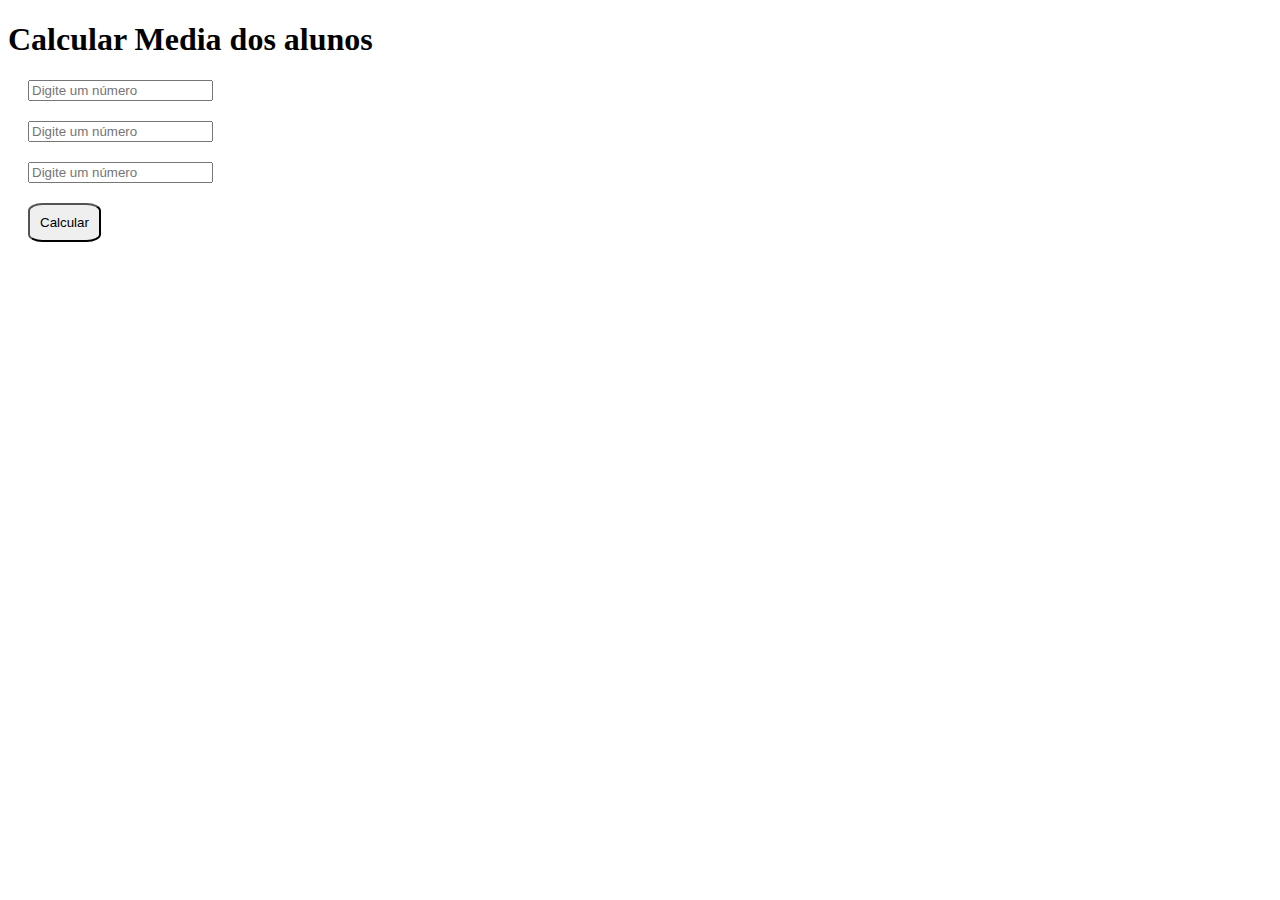
<file: CalcularMeD/index.html>
<!DOCTYPE html>
<html lang="en">
<head>
    <meta charset="UTF-8">
    <meta http-equiv="X-UA-Compatible" content="IE=edge">
    <meta name="viewport" content="width=device-width, initial-scale=1.0">
    <link rel="stylesheet" href="style.css">
    <title>CalcularMediaAlunos</title>
    <h1>Calcular Media dos alunos</h1>
</head>
<body>
    <div class="container">
    <input type="text" id="Aluno1" placeholder="Digite um número">
    <input type="text" id="Aluno2" placeholder="Digite um número">
    <input type="text" id="Aluno3" placeholder="Digite um número">
    
    <div id="res"></div>
    <button id="calcular" onclick="calcular()">Calcular</button>
    </div>
   


    <script>

        
         function calcular(){

        var Aluno1 = parseInt(document.getElementById("Aluno1").value)
        var Aluno2 = parseInt(document.getElementById("Aluno2").value)
        var Aluno3 = parseInt(document.getElementById("Aluno3").value)
        
        
        var media = (Aluno1 + Aluno2 + Aluno3) / 3

        if ( media > 0){

           document.getElementById("res").innerHTML =  "Resultado da médias calculados:     "  +   media 
            
        } 

     

         }
    
    </script>
    
</body>
</html>
</file>
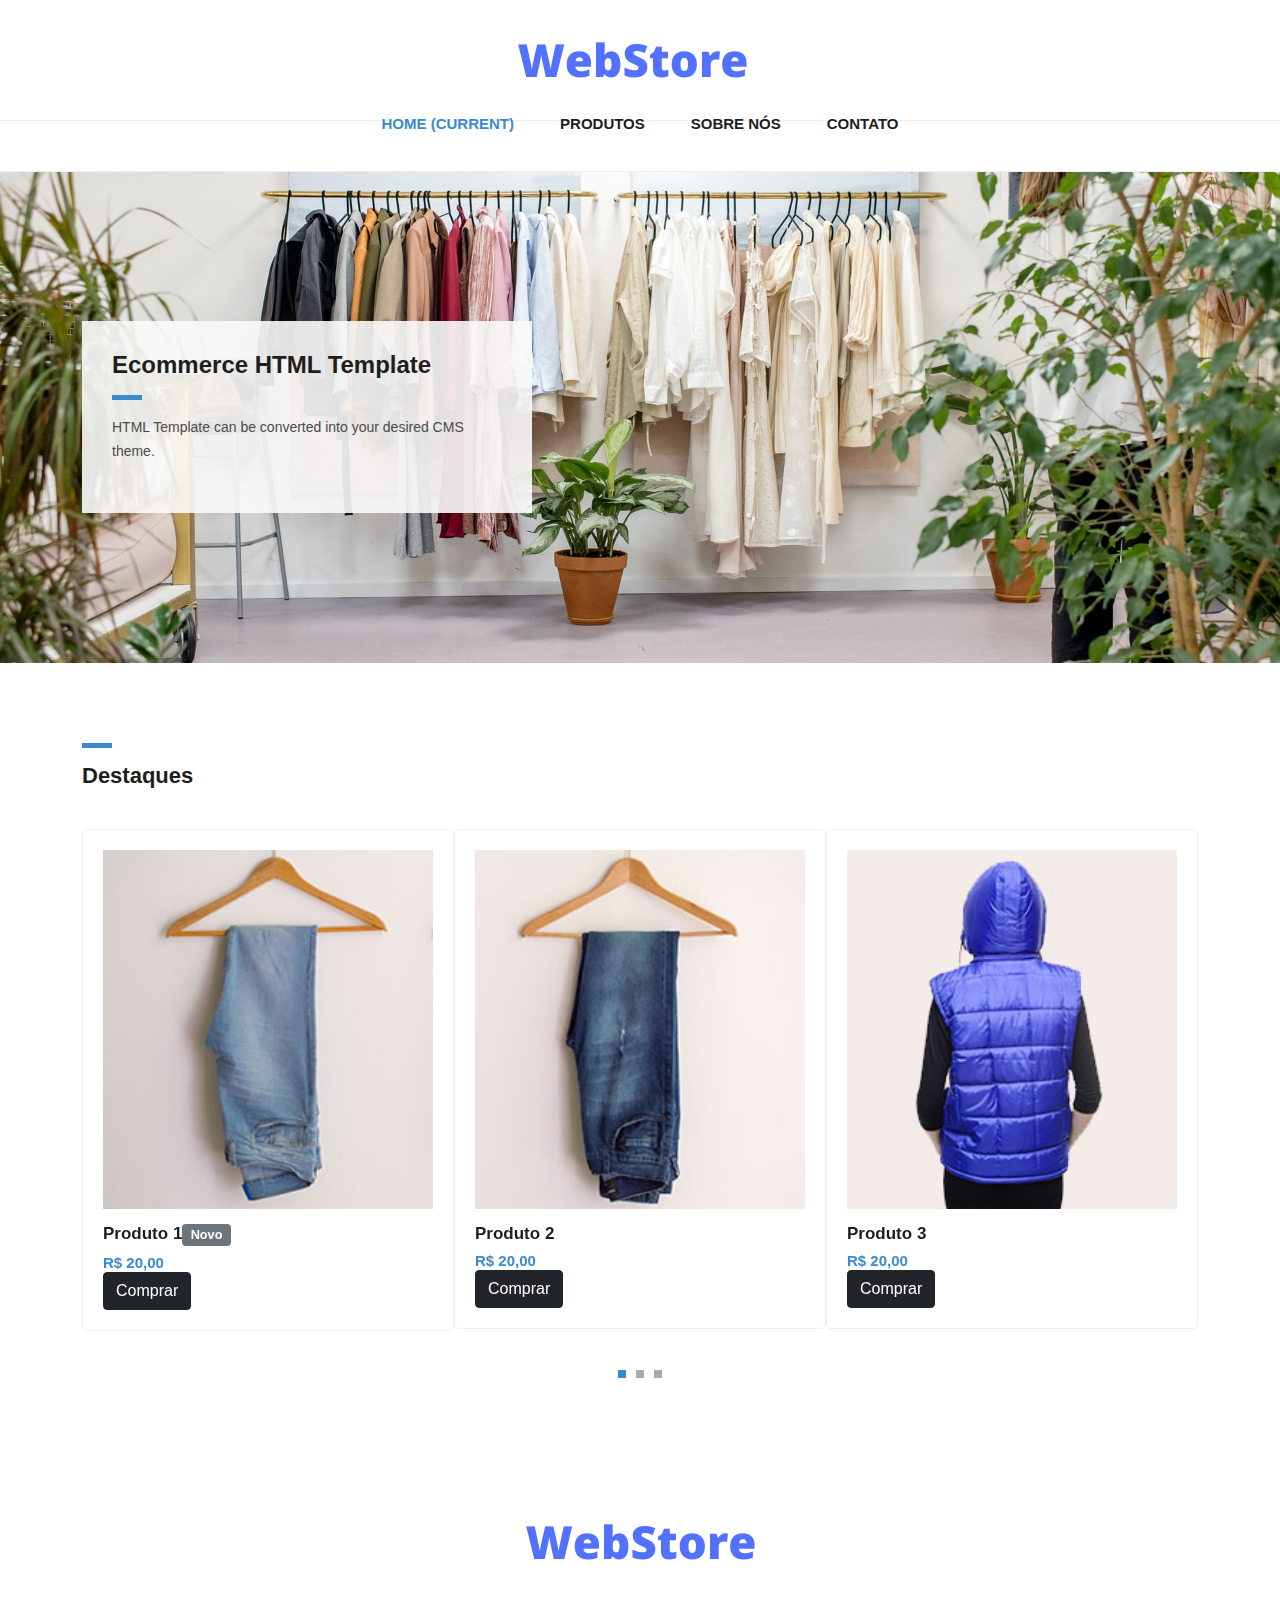
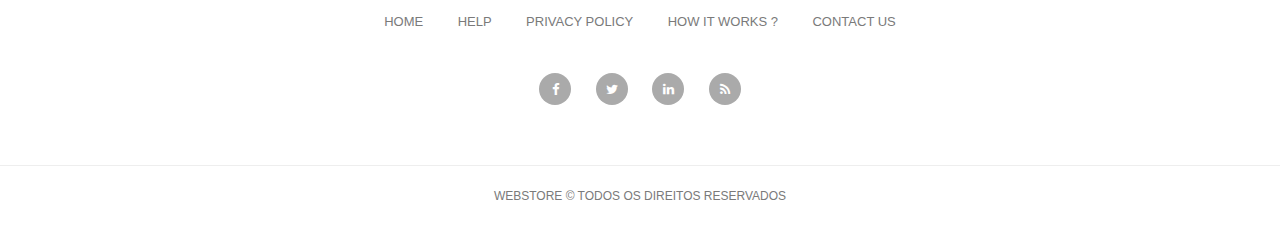
<file: Modulo 18/index.html>
<!DOCTYPE html>
<html lang="en">
<head>
    <meta charset="UTF-8">
    <meta http-equiv="X-UA-Compatible" content="IE=edge">
    <meta name="viewport" content="width=device-width, initial-scale=1.0">
    <link rel="stylesheet" href="./vendor/bootstrap/css/bootstrap.min.css">
    <link rel="stylesheet" href="./vendor/owl/css/owl.css">
    <link rel="stylesheet" href="./vendor/fontawesome/fontawesome.css">
    <link rel="stylesheet" href="./css/style.css">
    <title>jQuery</title>
</head>
<body>
    
    <nav class="navbar navbar-expand-lg navbar-dark bg-dark static-top">
        <div class="container">
            <a class="navbar-brand" href="#"><img src="assets/images/header-logo.png" alt=""></a>
            <button class="navbar-toggler" type="button" data-toggle="collapse" data-target="#navbarResponsive" aria-controls="navbarResponsive" aria-expanded="false" aria-label="Toggle navigation">
                <span class="navbar-toggler-icon"></span>
            </button>
            <div class="collapse navbar-collapse" id="navbarResponsive">
                <ul class="navbar-nav ml-auto">
                    <li class="nav-item active">
                        <a class="nav-link" href="index.html">Home
                            <span class="sr-only">(current)</span>
                        </a>
                    </li>
                    <li class="nav-item">
                        <a class="nav-link" href="products.html">Produtos</a>
                    </li>
                    <li class="nav-item">
                        <a class="nav-link" href="about.html">Sobre nós</a>
                    </li>
                    <li class="nav-item">
                        <a class="nav-link" href="contact.html">Contato</a>
                    </li>
                </ul>
            </div>
        </div>
    </nav>
    
    <div class="banner">
        <div class="container">
            <div class="row">
                <div class="col-md-12">
                    <div class="caption">
                        <h2>Ecommerce HTML Template</h2>
                        <div class="line-dec"></div>
                        <p>HTML Template can be converted into your desired CMS theme. </p>
                    </div>
                </div>
            </div>
        </div>
    </div>
    
    <div id="featured" class="featured-items">
        <div class="container">
            <div class="row">
                <div class="col-md-12">
                    <div class="section-heading">
                        <div class="line-dec"></div>
                        <h1>Destaques</h1>
                    </div>
                </div>
                <div class="col-md-12">
                    <div class="owl-carousel owl-theme">
                        <div class="featured-item">
                            <img src="assets/images/item-01.jpg" alt="Item 1">
                            <h4>Produto 1</h4>
                            <h6>R$ 20,00</h6>
                            <a href="single-product.html">
                                Comprar
                            </a>
                        </div>
                        <div class="featured-item">
                            <img src="assets/images/item-02.jpg" alt="Item 2">
                            <h4>Produto 2</h4>
                            <h6>R$ 20,00</h6>
                            <a href="single-product.html">
                                Comprar
                            </a>
                        </div>
                        <div class="featured-item">
                            <img src="assets/images/item-03.jpg" alt="Item 3">
                            <h4>Produto 3</h4>
                            <h6>R$ 20,00</h6>
                            <a href="single-product.html">
                                Comprar
                            </a>
                        </div>
                        <div class="featured-item">
                            <img src="assets/images/item-04.jpg" alt="Item 4">
                            <h4>Produto 4</h4>
                            <h6>R$ 20,00</h6>
                            <a href="single-product.html">
                                Comprar
                            </a>
                        </div>
                        <div class="featured-item">
                            <img src="assets/images/item-05.jpg" alt="Item 5">
                            <h4>Produto 5</h4>
                            <h6>R$ 20,00</h6>
                            <a href="single-product.html">
                                Comprar
                            </a>
                        </div>
                        <div class="featured-item">
                            <img src="assets/images/item-06.jpg" alt="Item 6">
                            <h4>Produto 6</h4>
                            <h6>R$ 20,00</h6>
                            <a href="single-product.html">
                                Comprar
                            </a>
                        </div>
                        <div class="featured-item">
                            <img src="assets/images/item-04.jpg" alt="Item 7">
                            <h4>Produto 7</h4>
                            <h6>R$ 20,00</h6>
                            <a href="single-product.html">
                                Comprar
                            </a>
                        </div>
                        <div class="featured-item">
                            <img src="assets/images/item-05.jpg" alt="Item 8">
                            <h4>Produto 8</h4>
                            <h6>R$ 20,00</h6>
                            <a href="single-product.html">
                                Comprar
                            </a>
                        </div>
                        <div class="featured-item">
                            <img src="assets/images/item-06.jpg" alt="Item 9">
                            <h4>Produto 9</h4>
                            <h6>R$ 20,00</h6>
                            <a href="single-product.html">
                                Comprar
                            </a>
                        </div>
                    </div>
                </div>
            </div>
        </div>
    </div>
    
    <div class="footer">
        <div class="container">
            <div class="row">
                <div class="col-md-12">
                    <div class="logo">
                        <img src="assets/images/header-logo.png" alt="">
                    </div>
                </div>
                <div class="col-md-12">
                    <div class="footer-menu">
                        <ul>
                            <li><a href="#">Home</a></li>
                            <li><a href="#">Help</a></li>
                            <li><a href="#">Privacy Policy</a></li>
                            <li><a href="#">How It Works ?</a></li>
                            <li><a href="#">Contact Us</a></li>
                        </ul>
                    </div>
                </div>
                <div class="col-md-12">
                    <div class="social-icons">
                        <ul>
                            <li><a href="#"><i class="fa fa-facebook"></i></a></li>
                            <li><a href="#"><i class="fa fa-twitter"></i></a></li>
                            <li><a href="#"><i class="fa fa-linkedin"></i></a></li>
                            <li><a href="#"><i class="fa fa-rss"></i></a></li>
                        </ul>
                    </div>
                </div>
            </div>
        </div>
    </div>
    
    <div class="sub-footer">
        <div class="container">
            <div class="row">
                <div class="col-md-12">
                    <div class="copyright-text">
                        <p>WebStore &copy; Todos os direitos reservados
                        </div>
                    </div>
                </div>
            </div>
        </div>
        
        <script src="./vendor/jquery/jquery-3.6.0.min.js"></script>
        <script src="./vendor/bootstrap/js/bootstrap.min.js"></script>
        <script src="./vendor/owl/js/owl.js"></script>
        <script src="./js/custom.js"></script>
    </body>
    </html>
</file>
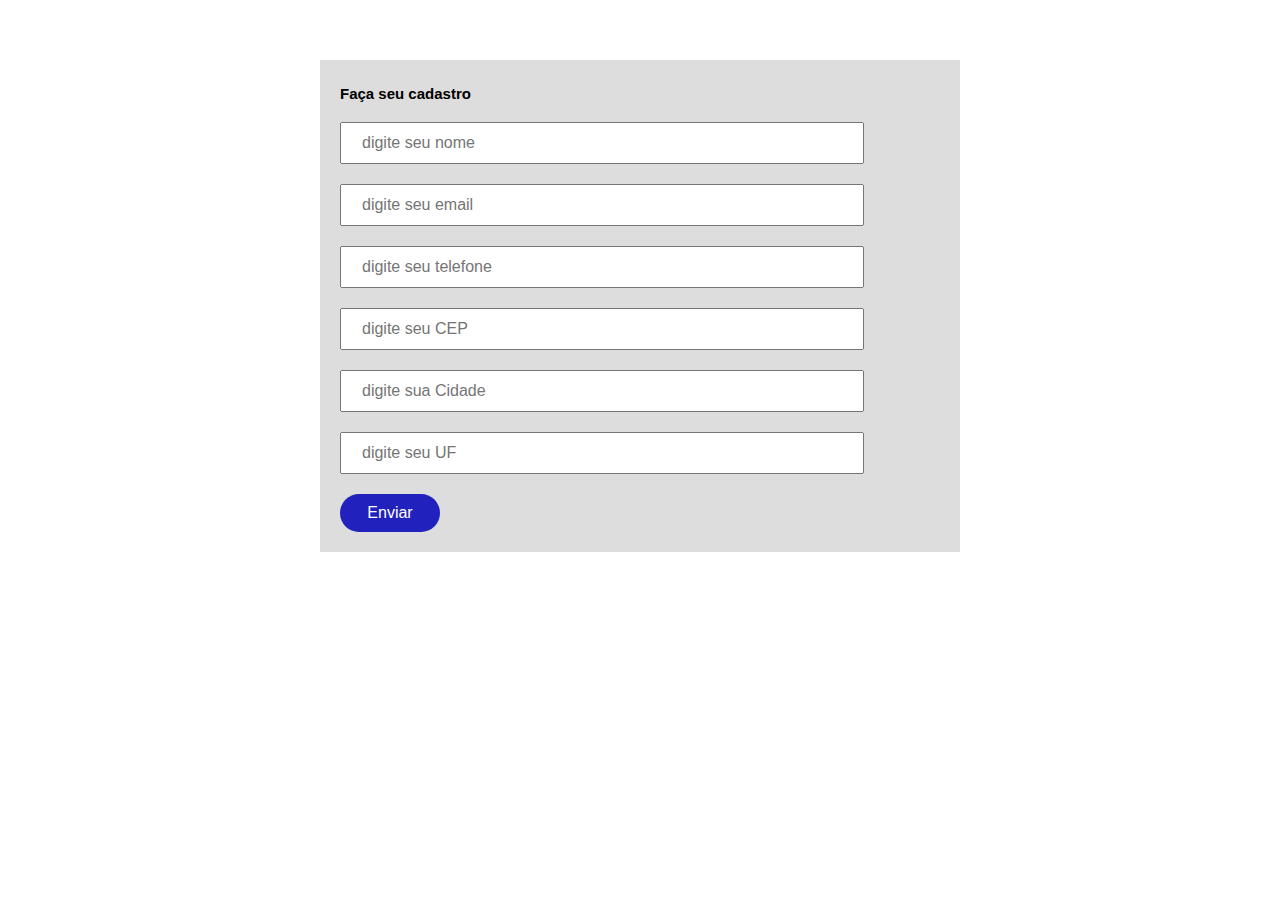
<file: FormularioEbacVl/ebac-js/index.html>
<!DOCTYPE html>
<html lang="en">
<head>
    <meta charset="UTF-8">
    <meta http-equiv="X-UA-Compatible" content="IE=edge">
    <meta name="viewport" content="width=device-width, initial-scale=1.0">
    <link rel="stylesheet" href="./css/style.css">
    <title>Javascript</title>
</head>
<body>

    <div class="container">

        <div class="mensagem"></div>
        <form id="formulario-02">
            <h2>Faça seu cadastro</h2>
            <input type="text" placeholder="digite seu nome" class="obrigatorio" name="nome">
            <input type="text" placeholder="digite seu email" class="obrigatorio email" name="email">
            <input type="text" placeholder="digite seu telefone" class="" name="telefone" onkeypress="return event.charCode >= 48 && event.charCode <= 57">
            <input type="text" placeholder="digite seu CEP"  class="numerico"  name="CEP" onkeypress="return event.charCode >= 48 && event.charCode <= 57">
            <input type="text" placeholder="digite sua Cidade" class="" name="Cidade">
            <input type="text" placeholder="digite seu UF" class="uf" name="uf">
            <button type="submit" disabled="disabled">Enviar</button>
        </form>

        <div id="resultado">
            
        </div>

    </div>

    <script type="text/javascript" src="./js/script.js"></script>
    
</body>
</html>
</file>
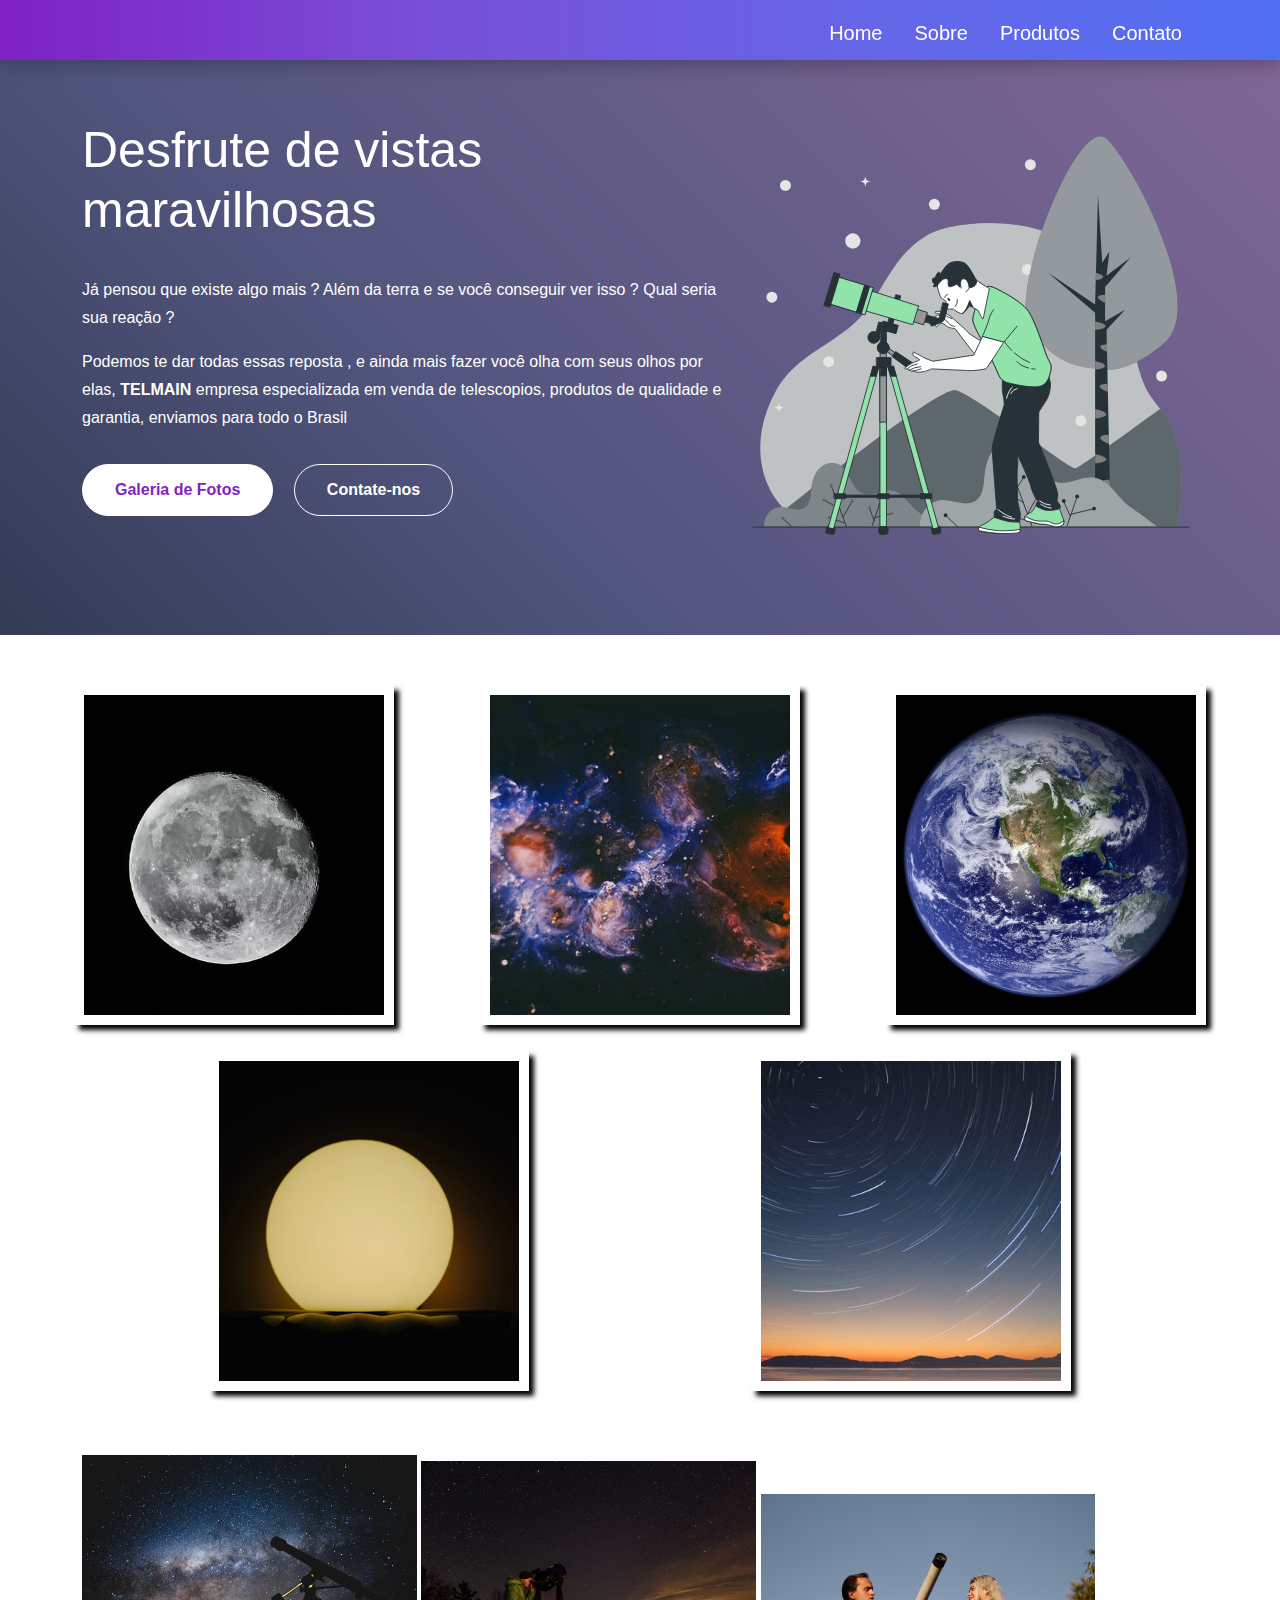
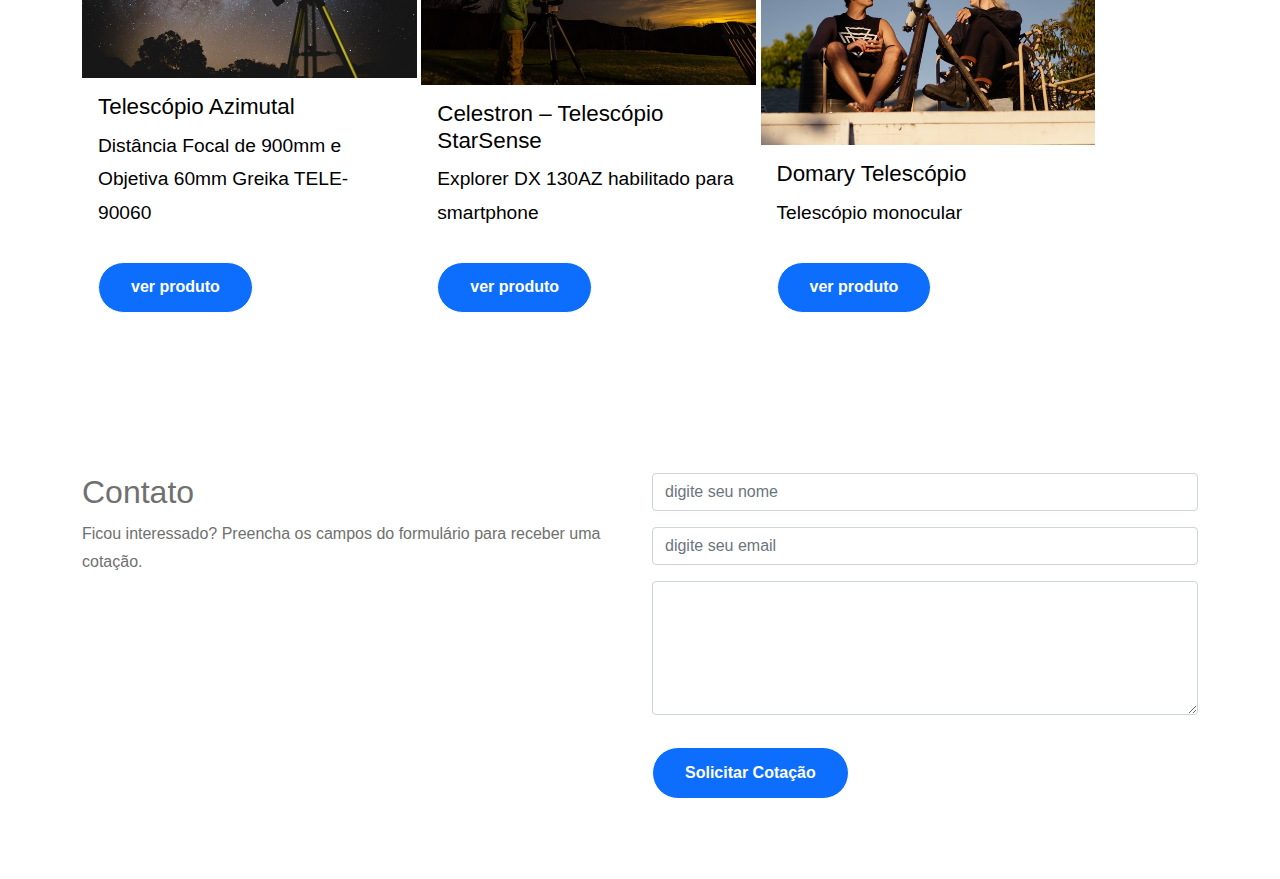
<file: Modulo 16/Projeto/index.html>
<!DOCTYPE html>
<html lang="en">
<head>
    <meta charset="UTF-8">
    <meta http-equiv="X-UA-Compatible" content="IE=edge">
    <meta name="viewport" content="width=device-width, initial-scale=1.0">
    <link href="./bootstrap/css/bootstrap.min.css" rel="stylesheet">
    <link rel="stylesheet" href="./style/custom.css">
    <title>Document</title>
</head>
<body>

    <header>
        <div class="container" id="menux" >
            <div class="row">
                <div class="col">
                    <div class="navbar">
                     <div class="col" id="">
                    <ul class="nav justify-content-end">
                        <li class="nav-item"><a class="nav-link active" href="" style="color:white; font-size: 20px;">Home</a></li>
                        <li class="nav-item"><a class="nav-link" href="#sobre" style="color:white; font-size: 20px;">Sobre</a></li>
                        <li class="nav-item"><a class="nav-link" href="#produtos"style="color:white; font-size: 20px;">Produtos</a></li>
                        <li class="nav-item"><a class="nav-link" href="#contate-nos"style="color:white; font-size: 20px;">Contato</a></li>
                    </ul>
                </div>   
                    </div>
                   
                </div>
                
            </div>
        </div>
    </header>
    <br> <br>
    
    <section id="sobre">
        <div class="container">
            <div class="row">
                <div class="col-md-7 col-sm-12">
                    <h2 id="des">Desfrute de vistas maravilhosas
                    </h2>
                    <br>
                    <p>Já pensou que existe algo mais ? Além da terra e se você conseguir ver isso ? Qual seria sua reação ?</p>
                    <p>Podemos te dar todas essas reposta , e ainda mais fazer você olha com seus olhos por elas, <strong>TELMAIN</strong> empresa especializada em venda de telescopios, produtos de qualidade e garantia, enviamos para todo o Brasil
                    
                    </p>
                    <div class="action-btns">
                        <a href="#galeria" class="btn btn-1"> Galeria de Fotos</a>
                        <a href="#contate-nos" class="btn btn-2"> Contate-nos</a>
    
    
    
                        </div>
                </div>
                <div class="col-md-5 col-sm-12">
                    <img src="./images/telescope-animate.svg" alt="Imagem Exemplo" class="img-fluid">
                </div>
            </div>
        </div>
    </section>


         <main id="galeria">

            <div class="gallery-container">
                <div class="gallery-items">
                    <img src="./images/1 (1).jpg" alt="">
                </div>
                <div class="gallery-items">
                    <img src="./images/1 (2).jpg" alt="">
                </div>
                <div class="gallery-items">
                    <img src="./images/1 (3).jpg" alt="">
                </div>
                <div class="gallery-items">
                    <img src="./images/1 (4).jpg" alt="">
                </div>
                <div class="gallery-items">
                    <img src="./images/1 (5).jpg" alt="">
                </div>
                
            </div>
         </main>

    <section id="produtos">

        <div class="container">
            <div class="row">
                <div class="col">

                    

                    <div class="card-md-2 card-sm-12">
                        <img src="./images/telescopio1.jpg" alt="Imagem Exemplo" class="img-fluid" id="img1">
                        <div class="card-body">
                            <h5 style="color:black; font-size: 1.4rem;" class="card-title">Telescópio Azimutal </h5>
                            <p style="color:black; font-size: 1.2rem;" class="card-text">Distância Focal de 900mm e Objetiva 60mm  Greika TELE-90060  </p>
                            <a class="btn btn-primary" data-bs-toggle="modal" data-bs-target="#modal-1" >ver produto</a>
                        </div>
                    </div>

                    <div class="card-md-2 card-sm-12">
                        <img src="./images/telescopio 2.jpg" alt="Imagem Exemplo" class="img-fluid">
                        <div class="card-body">
                            <h5  style="color:black; font-size: 1.4rem;" class="card-title">Celestron – Telescópio StarSense</h5>
                            <p  style="color:black; font-size: 1.2rem;"class="card-text">Explorer DX 130AZ habilitado para smartphone</p>
                            <a class="btn btn-primary" data-bs-toggle="modal" data-bs-target="#modal-2" >ver produto</a>
                        </div>
                    </div>

                    <div class="card-md-2 card-sm-12">
                        <img src="./images/telescopio 3.jpg" alt="Imagem Exemplo" class="img-fluid" id="img3" >
                        <div class="card-body">
                            <h5 style="color:black; font-size: 1.4rem;" class="card-title">Domary Telescópio</h5>
                            <p  style="color:black; font-size: 1.2rem;" class="card-text"> Telescópio monocular</p>
                            <a class="btn btn-primary" data-bs-toggle="modal" data-bs-target="#modal-3" >ver produto</a>
                        </div>
                    </div>
                    
                </div>
            </div>
        </div>

    </section>


    <section id="contato">
        <div class="container">
            <div class="row">
                <div class="col-md-6 col-sm-12">
                    <h2>Contato</h2>
                    <p>Ficou interessado? Preencha os campos do formulário para receber uma cotação.</p>
                </div>
                <div class="col-md-6 col-sm-12">
                    <form class="form" id="contate-nos">

                        <div class="input-group">
                            <input class="form-control" type="text" name="nome" placeholder="digite seu nome">
                        </div>

                        <div class="input-group">
                            <input class="form-control" type="email" name="email" placeholder="digite seu email" required>
                        </div>

                        <div class="input-group">
                            <textarea  class="form-control" name="" rows="5"></textarea>
                        </div>

                        <button type="submit" class="btn btn-lg btn-primary">Solicitar Cotação</button>

                    </form>

                </div>
            </div>
        </div>
    </section>

<!--Modal 01 ========================-->

    <div class="modal fade" id="modal-1">
        <div class="modal-dialog">
            <div class="modal-content">
                <div class="modal-header">
                    <h5 class="modal-title">Produto 1</h5>
                    <button class="btn-close" data-bs-dismiss="modal" aria-label="Close"></button>
                </div>
                <div class="modal-body">
                    <h6>Confira o tamanho e os preços</h6>
                    <table class="table table-hover table-striped">
                        <thead>
                            <tr>
                                <th>Frete</th>
                                <th>Regiões</th>
                            </tr>
                        </thead>
                        <tbody>
                            <tr>
                                <td>Suldeste</td>
                                <td>R$ 100</td>
                            </tr>
                            <tr>
                                <td>Nordeste</td>
                                <td>R$ 200</td>
                            </tr>
                            <tr>
                                <td>Centro-oeste</td>
                                <td>R$ 150</td>
                            </tr>
                        </tbody>
                    </table>

                </div>
                <div class="modal-footer">
                    <button type="button" class="btn btn-secondary" data-bs-dismiss="modal">Close</button>
                    <button type="button" class="btn btn-primary" data-bs-dismiss="modal">Comprar agora</button>
                </div>
            </div>
        </div>

    </div>
    <!--Modal 02 ========================-->
    <div class="modal fade" id="modal-2">
        <div class="modal-dialog">
            <div class="modal-content">
                <div class="modal-header">
                    <h5 class="modal-title">Produto 1</h5>
                    <button class="btn-close" data-bs-dismiss="modal" aria-label="Close"></button>
                   
                </div>
                <div class="modal-body">
                    <h6>Confira o tamanho e os preços</h6>
                    <table class="table table-hover table-striped">
                        <thead>
                            <tr>
                                <th>Frete</th>
                                <th>Regiões</th>
                            </tr>
                        </thead>
                        <tbody>
                            <tr>
                                <td>Suldeste</td>
                                <td>R$ 100</td>
                            </tr>
                            <tr>
                                <td>Nordeste</td>
                                <td>R$ 200</td>
                            </tr>
                            <tr>
                                <td>Centro-oeste</td>
                                <td>R$ 150</td>
                            </tr>
                        </tbody>
                    </table>

                </div>
                <div class="modal-footer">
                    <button type="button" class="btn btn-secondary" data-bs-dismiss="modal">Close</button>
                    <button type="button" class="btn btn-primary" data-bs-dismiss="modal">Comprar agora</button>
                </div>
            </div>
        </div>
    </div>
    <!--Modal 02 ========================-->
    <!--Modal 03 ========================-->
    <div class="modal fade" id="modal-3">
        <div class="modal-dialog">
            <div class="modal-content">
                <div class="modal-header">
                    <h5 class="modal-title">Produto 1</h5>
                    <button class="btn-close" data-bs-dismiss="modal" aria-label="Close"></button>
                </div>
                <div class="modal-body">
                    <h6>Confira o tamanho e os preços</h6>
                    <table class="table table-hover table-striped">
                        <thead>
                            <tr>
                                <th>Frete</th>
                                <th>Regiões</th>
                            </tr>
                        </thead>
                        <tbody>
                            <tr>
                                <td>Suldeste</td>
                                <td>R$ 100</td>
                            </tr>
                            <tr>
                                <td>Nordeste</td>
                                <td>R$ 200</td>
                            </tr>
                            <tr>
                                <td>Centro-oeste</td>
                                <td>R$ 150</td>
                            </tr>
                        </tbody>
                    </table>

                </div>
                <div class="modal-footer">
                    <button type="button" class="btn btn-secondary" data-bs-dismiss="modal">Close</button>
                    <button type="button" class="btn btn-primary" data-bs-dismiss="modal">Comprar agora</button>
                    
                </div>
            </div>
        </div>
    </div>

    <script src="./bootstrap/js/bootstrap.bundle.min.js"></script>
</body>
</html>
</file>
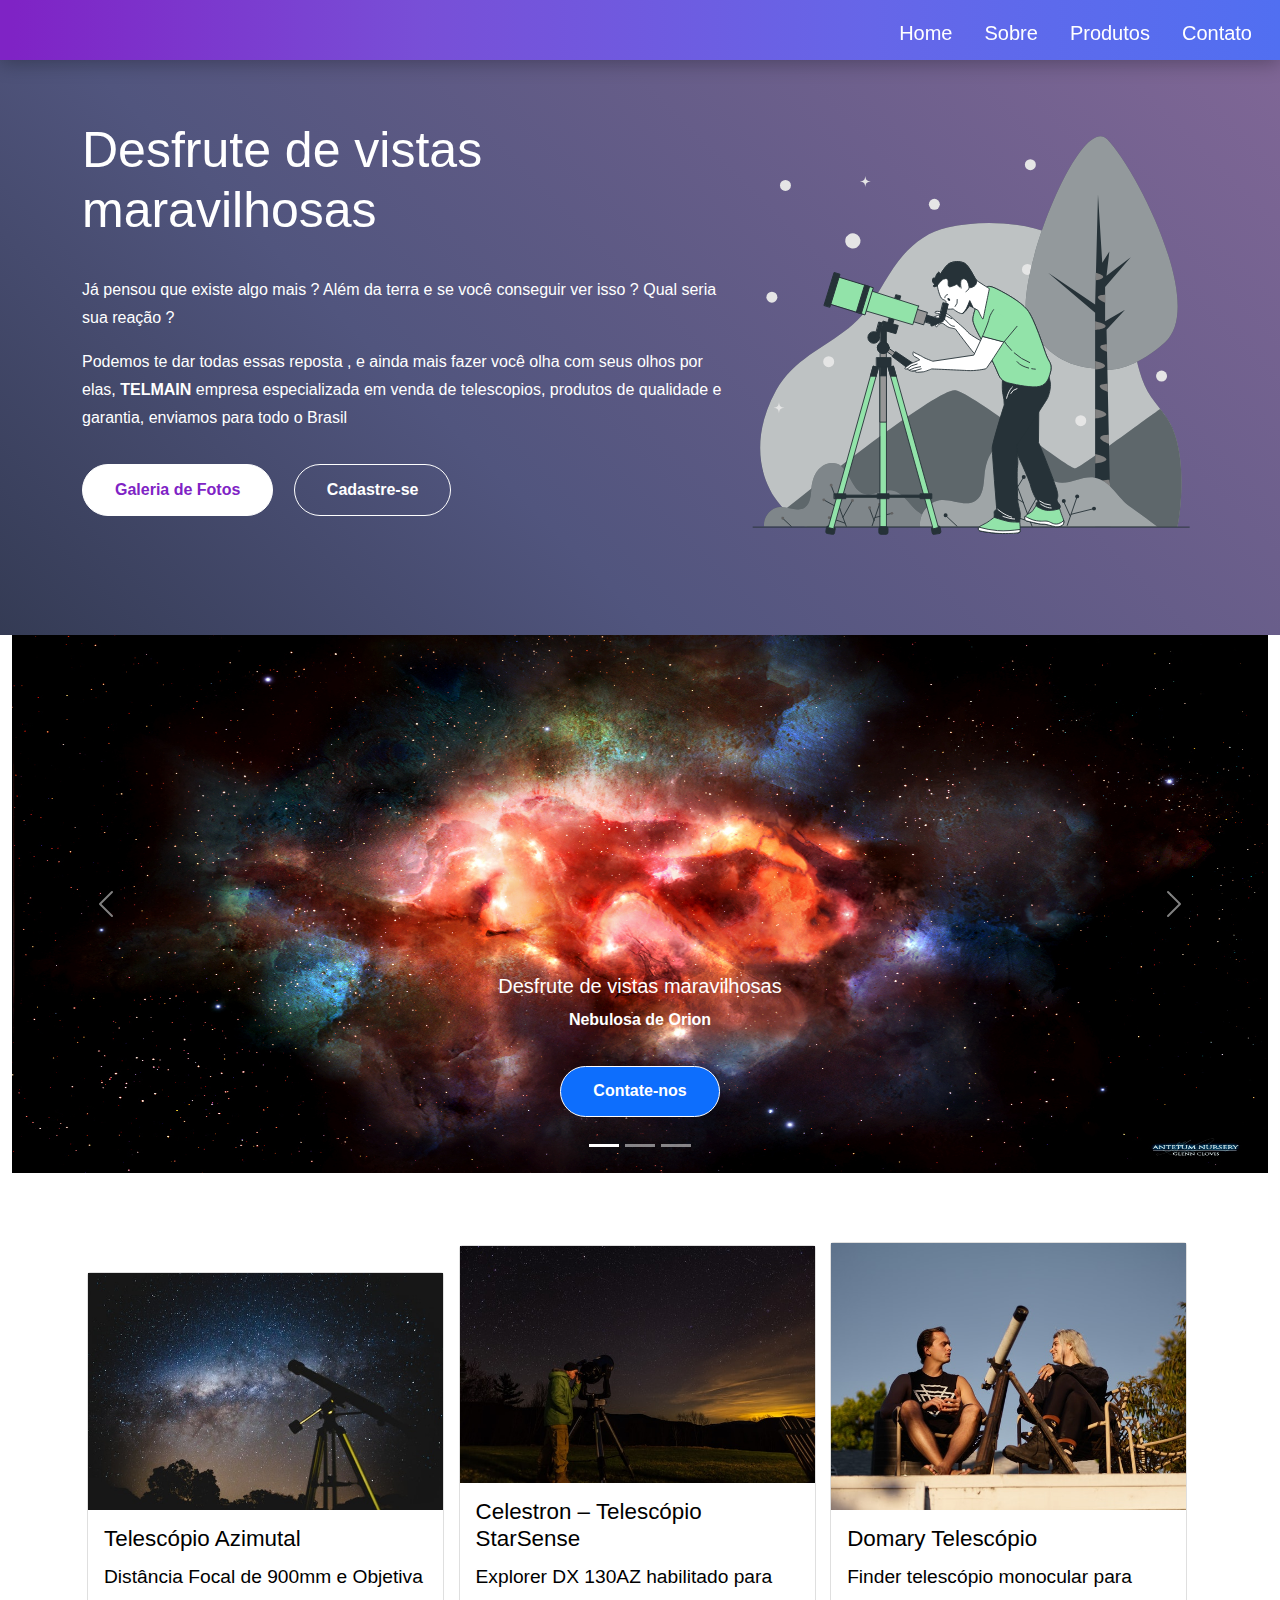
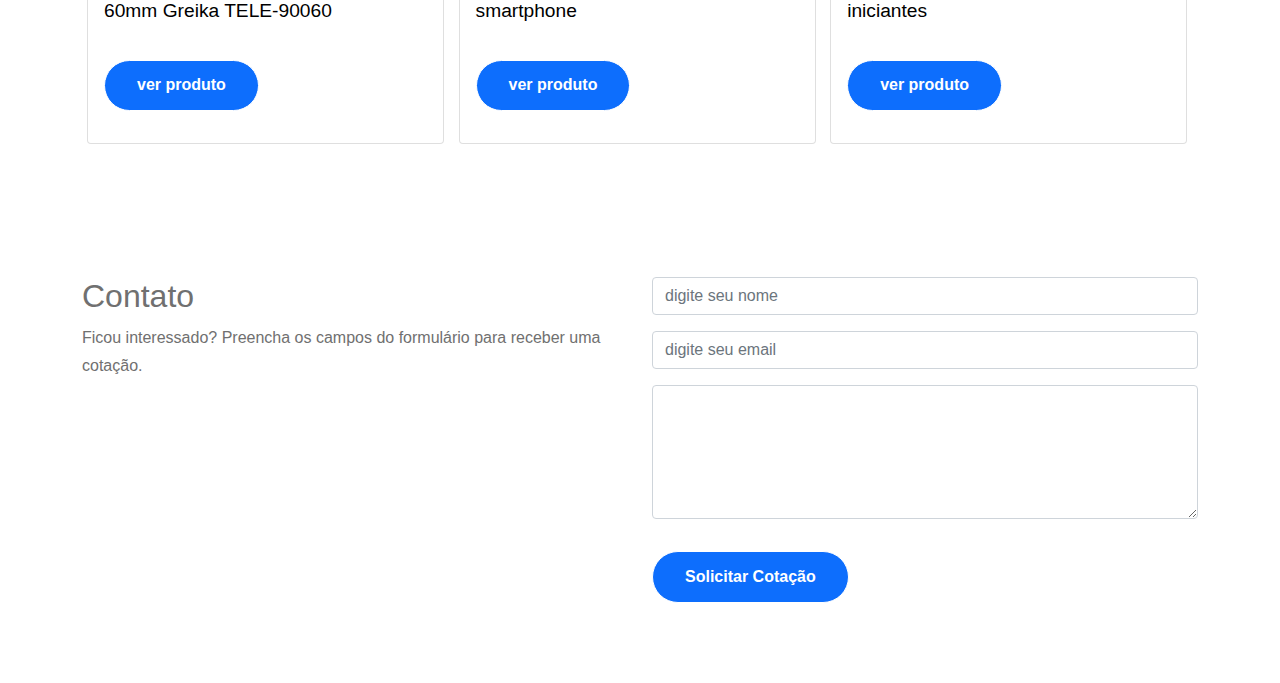
<file: Modulo 17/Projeto/index.html>
<!DOCTYPE html>
<html lang="en">
<head>
    <meta charset="UTF-8">
    <meta http-equiv="X-UA-Compatible" content="IE=edge">
    <meta name="viewport" content="width=device-width, initial-scale=1.0">
    <link href="./bootstrap/css/bootstrap.min.css" rel="stylesheet">
    <link rel="stylesheet" href="./style/custom.css">
    <title>Document</title>
</head>
<body>

    <header>
        <div class="container-fluid" id="menux" >
            <div class="row">
                <div class="col">
                    <div class="navbar navbar-expand-lg ">
                     <div class="col" id="">
                    <ul class="nav justify-content-end" id="ulMain">
                        <li class="nav-item"><a class="nav-link active" href="#" style="color:white; font-size: 20px;">Home</a></li>
                        <li class="nav-item"><a class="nav-link" href="#sobre" style="color:white; font-size: 20px;">Sobre</a></li>
                        <li class="nav-item"><a class="nav-link" href="#produtos"style="color:white; font-size: 20px;">Produtos</a></li>
                        <li class="nav-item"><a class="nav-link" href="#contate-nos"style="color:white; font-size: 20px;" id="cont">Contato</a></li>
                    </ul>
                </div>   
                    </div>
                   
                </div>
                
            </div>
        </div>
    </header>
    <br> <br>
    
    <section id="sobre">
        <div class="container">
            <div class="row">
                <div class="col-md-7 col-sm-12">
                    <h2 id="des">Desfrute de vistas maravilhosas
                    </h2>
                    <br>
                    <p>Já pensou que existe algo mais ? Além da terra e se você conseguir ver isso ? Qual seria sua reação ?</p>
                    <p>Podemos te dar todas essas reposta , e ainda mais fazer você olha com seus olhos por elas, <strong>TELMAIN</strong> empresa especializada em venda de telescopios, produtos de qualidade e garantia, enviamos para todo o Brasil
                    
                    </p>
                    <div class="action-btns">
                        <a href="#" class="btn btn-1"> Galeria de Fotos</a>
                        <a href="./Cadastro.html" class="btn btn-2"> Cadastre-se</a>
    
    
    
                        </div>
                </div>
                <div class="col-md-5 col-sm-12">
                    <img src="./images/telescope-animate.svg" alt="Imagem Exemplo" class="img-fluid">
                </div>
            </div>
        </div>
    </section>

    <div class="container-fluid" id="mainSlider">




        <div id="carouselExampleCaptions" class="carousel slide" data-bs-ride="carousel">
            <div class="carousel-indicators">
              <button type="button" data-bs-target="#carouselExampleCaptions" data-bs-slide-to="0" class="active" aria-current="true" aria-label="Slide 1"></button>
              <button type="button" data-bs-target="#carouselExampleCaptions" data-bs-slide-to="1" aria-label="Slide 2"></button>
              <button type="button" data-bs-target="#carouselExampleCaptions" data-bs-slide-to="2" aria-label="Slide 3"></button>
            </div>
            <div class="carousel-inner">
              <div class="carousel-item active">
                <div class="ratio ratio-21x9">
                     <img src="./images/nebulosa.jpg" class="d-block w-100" alt="...">
                </div>
               
                <div class="carousel-caption d-none d-md-block">
                  <h5>Desfrute de vistas maravilhosas</h5>
                  <p><strong>Nebulosa de Orion</strong></p>
                  <a href="./Cadastro.html" class="btn btn-primary">Contate-nos</a>
                </div>
              </div>
              <div class="carousel-item">
                <div class="ratio ratio-21x9">
                   <img src="./images/nebulosa 2.jpg" class="d-block w-100" alt="...">  
                </div>
               
                <div class="carousel-caption d-none d-md-block">
                    <h5>Viva experiência de perto</h5>
                    <p><strong>Constelação XYNZ</strong></p>
                    <a href="./Cadastro.html" class="btn btn-primary">Contate-nos</a>
                </div>
              </div>
              <div class="carousel-item">
                <div class="ratio ratio-21x9">
                    <img src="./images/nebulosa 1.jpg" class="d-block w-100" alt="..."> 
                </div>
               
                <div class="carousel-caption d-none d-md-block">
                    <h5>Sinta uma experiência inesquisivel</h5>
                    <p><strong>Galaxia M2xJJ</strong></p>
                    <a href="./Cadastro.html" class="btn btn-primary">Contate-nos</a>
                </div>
              </div>
            </div>
            <button class="carousel-control-prev" type="button" data-bs-target="#carouselExampleCaptions" data-bs-slide="prev">
              <span class="carousel-control-prev-icon" aria-hidden="true"></span>
              <span class="visually-hidden">Previous</span>
            </button>
            <button class="carousel-control-next" type="button" data-bs-target="#carouselExampleCaptions" data-bs-slide="next">
              <span class="carousel-control-next-icon" aria-hidden="true"></span>
              <span class="visually-hidden">Next</span>
            </button>
          </div>
    </div>
        


    
    

    <section id="produtos">

        <div class="container">
            <div class="row">
                <div class="col">

                    

                    <div class="card">
                        <img src="./images/telescopio1.jpg" alt="Imagem Exemplo" class="img-fluid">
                        <div class="card-body">
                            <h5 style="color:black; font-size: 1.4rem;" class="card-title">Telescópio Azimutal </h5>
                            <p style="color:black; font-size: 1.2rem;" class="card-text">Distância Focal de 900mm e Objetiva 60mm  Greika TELE-90060  </p>
                            <a class="btn btn-primary" data-bs-toggle="modal" data-bs-target="#modal-1" >ver produto</a>
                        </div>
                    </div>

                    <div class="card">
                        <img src="./images/telescopio 2.jpg" alt="Imagem Exemplo" class="img-fluid">
                        <div class="card-body">
                            <h5  style="color:black; font-size: 1.4rem;" class="card-title">Celestron – Telescópio StarSense</h5>
                            <p  style="color:black; font-size: 1.2rem;"class="card-text">Explorer DX 130AZ habilitado para smartphone</p>
                            <a class="btn btn-primary" data-bs-toggle="modal" data-bs-target="#modal-2" >ver produto</a>
                        </div>
                    </div>

                    <div class="card">
                        <img src="./images/telescopio 3.jpg" alt="Imagem Exemplo" class="img-fluid">
                        <div class="card-body">
                            <h5 style="color:black; font-size: 1.4rem;" class="card-title">Domary Telescópio</h5>
                            <p  style="color:black; font-size: 1.2rem;" class="card-text"> Finder telescópio monocular para iniciantes</p>
                            <a class="btn btn-primary" data-bs-toggle="modal" data-bs-target="#modal-3" >ver produto</a>
                        </div>
                    </div>
                    
                </div>
            </div>
        </div>

    </section>


    <section id="contato">
        <div class="container">
            <div class="row">
                <div class="col-md-6 col-sm-12">
                    <h2>Contato</h2>
                    <p>Ficou interessado? Preencha os campos do formulário para receber uma cotação.</p>
                </div>
                <div class="col-md-6 col-sm-12">
                    <form class="form" id="contate-nos">

                        <div class="input-group">
                            <input class="form-control" type="text" name="nome" placeholder="digite seu nome">
                        </div>

                        <div class="input-group">
                            <input class="form-control" type="text" name="email" placeholder="digite seu email" required>
                        </div>

                        <div class="input-group">
                            <textarea  class="form-control" name="" rows="5"></textarea>
                        </div>

                        <button type="submit" class="btn btn-lg btn-primary">Solicitar Cotação</button>

                    </form>

                </div>
            </div>
        </div>
    </section>

<!--Modal 01 ========================-->

    <div class="modal fade" id="modal-1">
        <div class="modal-dialog">
            <div class="modal-content">
                <div class="modal-header">
                    <h5 class="modal-title">Produto 1</h5>
                    <button class="btn-close" data-bs-dismiss="modal" aria-label="Close"></button>
                </div>
                <div class="modal-body">
                    <h6>Confira o tamanho e os preços</h6>
                    <table class="table table-hover table-striped">
                        <thead>
                            <tr>
                                <th>Frete</th>
                                <th>Regiões</th>
                            </tr>
                        </thead>
                        <tbody>
                            <tr>
                                <td>Suldeste</td>
                                <td>R$ 100</td>
                            </tr>
                            <tr>
                                <td>Nordeste</td>
                                <td>R$ 200</td>
                            </tr>
                            <tr>
                                <td>Centro-oeste</td>
                                <td>R$ 150</td>
                            </tr>
                        </tbody>
                    </table>

                </div>
                <div class="modal-footer">
                    <button type="button" class="btn btn-secondary" data-bs-dismiss="modal">Close</button>
                    <button type="button" class="btn btn-primary" data-bs-dismiss="modal">Comprar agora</button>
                </div>
            </div>
        </div>

    </div>
    <!--Modal 02 ========================-->
    <div class="modal fade" id="modal-2">
        <div class="modal-dialog">
            <div class="modal-content">
                <div class="modal-header">
                    <h5 class="modal-title">Produto 1</h5>
                    <button class="btn-close" data-bs-dismiss="modal" aria-label="Close"></button>
                   
                </div>
                <div class="modal-body">
                    <h6>Confira o tamanho e os preços</h6>
                    <table class="table table-hover table-striped">
                        <thead>
                            <tr>
                                <th>Frete</th>
                                <th>Regiões</th>
                            </tr>
                        </thead>
                        <tbody>
                            <tr>
                                <td>Suldeste</td>
                                <td>R$ 100</td>
                            </tr>
                            <tr>
                                <td>Nordeste</td>
                                <td>R$ 200</td>
                            </tr>
                            <tr>
                                <td>Centro-oeste</td>
                                <td>R$ 150</td>
                            </tr>
                        </tbody>
                    </table>

                </div>
                <div class="modal-footer">
                    <button type="button" class="btn btn-secondary" data-bs-dismiss="modal">Close</button>
                    <button type="button" class="btn btn-primary" data-bs-dismiss="modal">Comprar agora</button>
                </div>
            </div>
        </div>
    </div>
    <!--Modal 02 ========================-->
    <!--Modal 03 ========================-->
    <div class="modal fade" id="modal-3">
        <div class="modal-dialog">
            <div class="modal-content">
                <div class="modal-header">
                    <h5 class="modal-title">Produto 1</h5>
                    <button class="btn-close" data-bs-dismiss="modal" aria-label="Close"></button>
                </div>
                <div class="modal-body">
                    <h6>Confira o tamanho e os preços</h6>
                    <table class="table table-hover table-striped">
                        <thead>
                            <tr>
                                <th>Frete</th>
                                <th>Regiões</th>
                            </tr>
                        </thead>
                        <tbody>
                            <tr>
                                <td>Suldeste</td>
                                <td>R$ 100</td>
                            </tr>
                            <tr>
                                <td>Nordeste</td>
                                <td>R$ 200</td>
                            </tr>
                            <tr>
                                <td>Centro-oeste</td>
                                <td>R$ 150</td>
                            </tr>
                        </tbody>
                    </table>

                </div>
                <div class="modal-footer">
                    <button type="button" class="btn btn-secondary" data-bs-dismiss="modal">Close</button>
                    <button type="button" class="btn btn-primary" data-bs-dismiss="modal">Comprar agora</button>
                    
                </div>
            </div>
        </div>
    </div>

    <script>

var myCarousel = document.querySelector('#carouselExampleCaptions')
var carousel = new bootstrap.Carousel(myCarousel, {
  interval: 2000,

})
    </script>

    <script src="./bootstrap/js/bootstrap.bundle.min.js"></script>
</body>
</html>
</file>
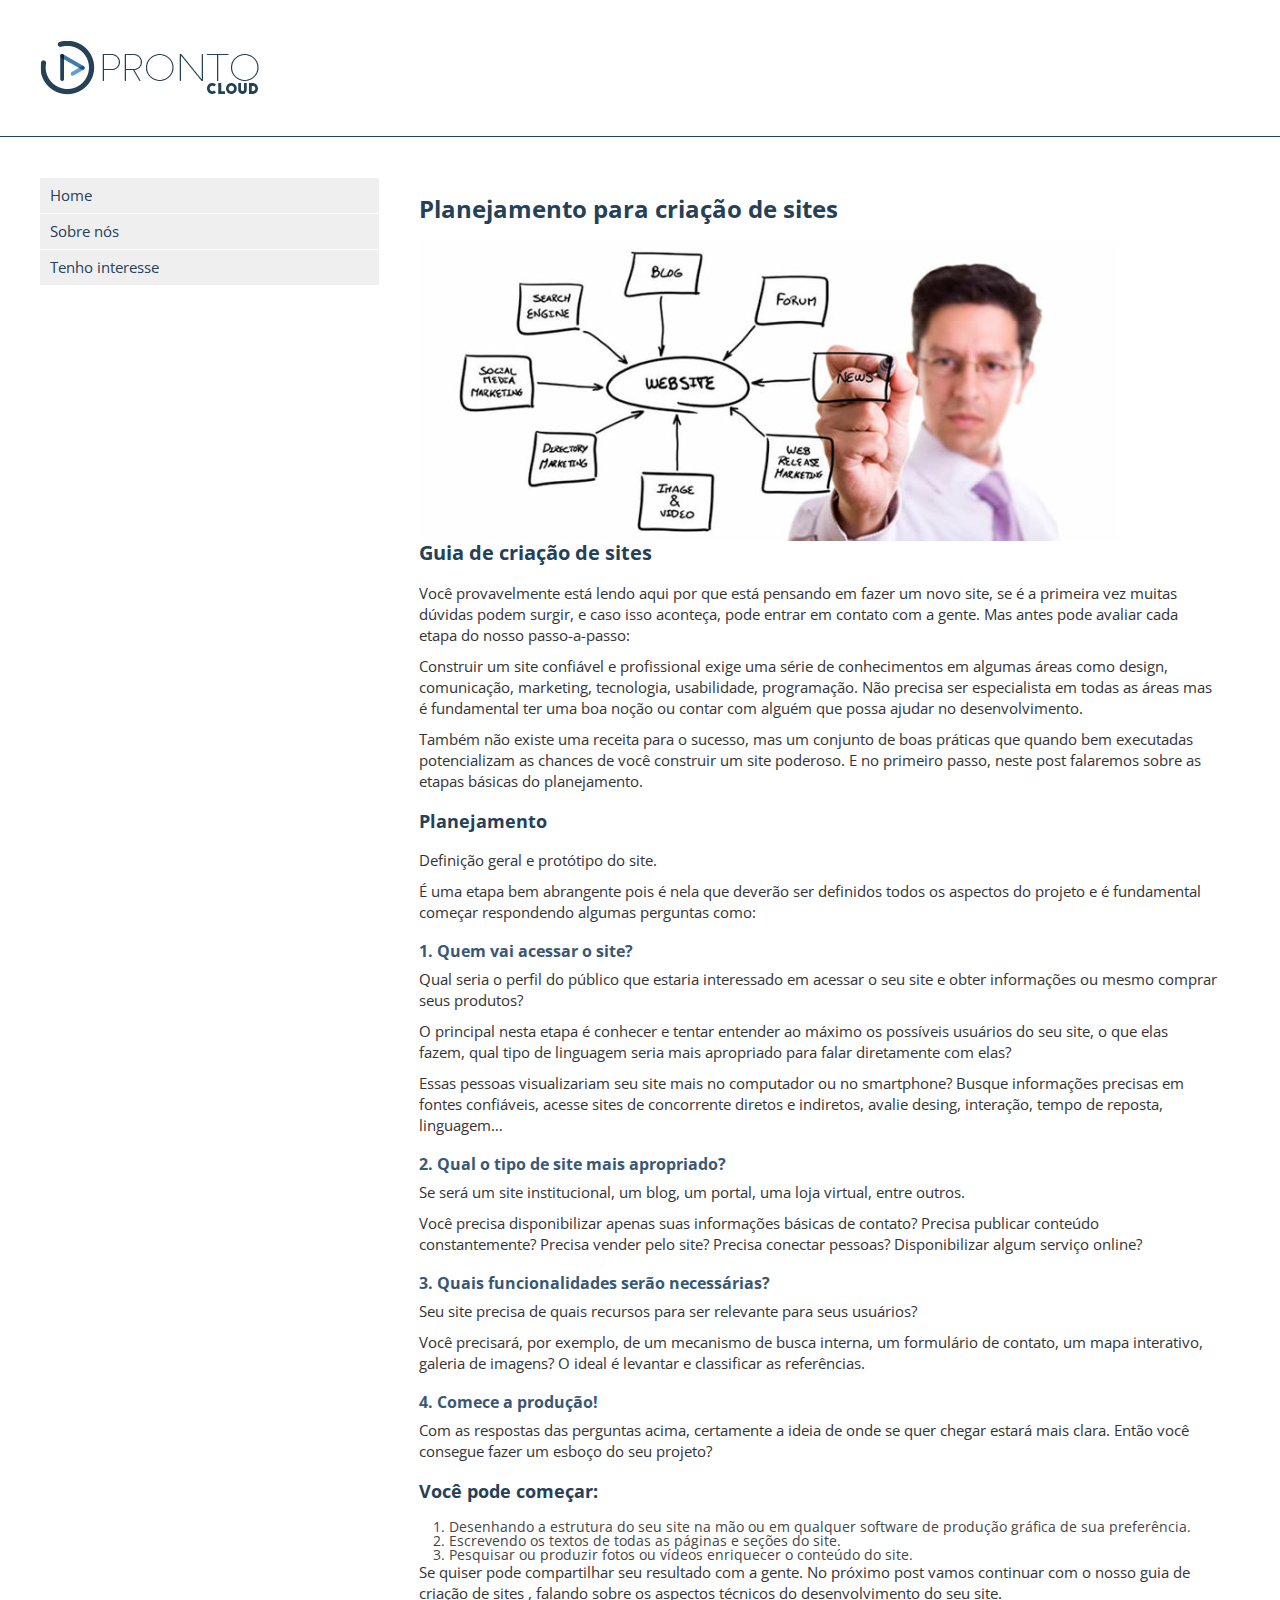
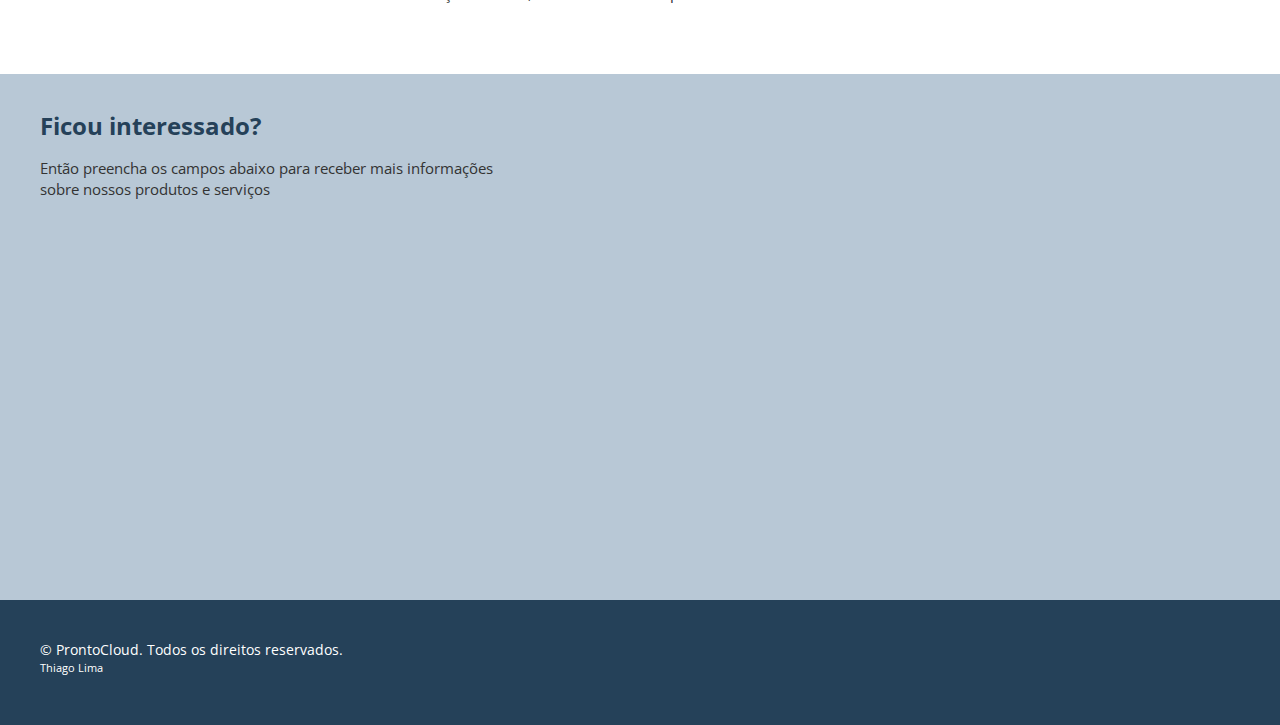
<file: ProntCloud/prontocloud/index.html>
<!DOCTYPE html>
<html lang="en">
<head>
    <meta charset="UTF-8">
    <meta http-equiv="X-UA-Compatible" content="IE=edge">
    <meta name="viewport" content="width=device-width, initial-scale=1.0">

    <!-- CSS -->
    <link rel="stylesheet" href="../html-css/css/reset.css">
    <link rel="stylesheet" href="./css/styles.css">

    <!-- icones -->
    <link rel="shortcut icon" href="./images/favicon.cc"> <!-- 17x17 pixels -->
    <link rel="apple-touch-icon" href="./images/icon-touch-retina.png">
    <link rel="apple-touch-icon" href="./images/icon-touch-retina-iphone.png">
    <link rel="apple-touch-icon" href="./images/icon-touch-retina-ipad.png">

    <!-- Google Fonts -->
    <link rel="preconnect" href="https://fonts.googleapis.com">
    <link rel="preconnect" href="https://fonts.gstatic.com" crossorigin>
    <link href="https://fonts.googleapis.com/css2?family=Open+Sans:wght@300;400;700&display=swap" rel="stylesheet">

    <title>ProntoCloud</title>
</head>
<body>

    <div class="main-container">
        <header>
            <div class="container">
                <img src="./images/prontocloud.png" alt="ProntoCloud">
            </div>
        </header>
        <section>
            <div class="container">
                <nav>
                    <ul>
                        <li><a href="#">Home</a></li>
                        <li><a href="#">Sobre nós</a></li>
                        <li><a href="#tenho-interesse">Tenho interesse</a></li>
                    </ul>
                </nav>
                <article>
                    <div class="container">
                        <h1>Planejamento para criação de sites</h1>

                        <img src="./images/web-design-planning-700x300.jpg" alt="Planejamento para criação de sites">

                        <h2>Guia de criação de sites</h2>

                        <p>Você provavelmente está lendo aqui por que está pensando em fazer um novo site, se é a primeira vez muitas dúvidas podem surgir, e caso isso aconteça, pode entrar em contato com a gente. Mas antes pode avaliar cada etapa do nosso passo-a-passo:</p>

                        <p>Construir um site confiável e profissional exige uma série de conhecimentos em algumas áreas como design, comunicação, marketing, tecnologia, usabilidade, programação. Não precisa ser especialista em todas as áreas mas é fundamental ter uma boa noção ou contar com alguém que possa ajudar no desenvolvimento.</p>

                        <p>Também não existe uma receita para o sucesso, mas um conjunto de boas práticas que quando bem executadas potencializam as chances de você construir um site poderoso. E no primeiro passo, neste post falaremos sobre as etapas básicas do planejamento.</p>

                        <h3>Planejamento</h3>

                        <p>Definição geral e protótipo do site.</p>
                        <p>É uma etapa bem abrangente pois é nela que deverão ser definidos todos os aspectos do projeto e é fundamental começar respondendo algumas perguntas como:</p>

                        <h4>1. Quem vai acessar o site? </h4>

                        <p>Qual seria o perfil do público que estaria interessado em acessar o seu site e obter informações ou mesmo comprar seus produtos?</p>

                        <p>O principal nesta etapa é conhecer e tentar entender ao máximo os possíveis usuários do seu site, o que elas fazem, qual tipo de linguagem seria mais apropriado para falar diretamente com elas?</p>

                        <p>Essas pessoas visualizariam seu site mais no computador ou no smartphone? Busque informações precisas em fontes confiáveis, acesse sites de concorrente diretos e indiretos, avalie desing, interação, tempo de reposta, linguagem…</p>

                        <h4>2. Qual o tipo de site mais apropriado?</h4>
                        <p>Se será um site institucional, um blog, um portal, uma loja virtual, entre outros.</p>

                        <p>Você precisa disponibilizar apenas suas informações básicas de contato? Precisa publicar conteúdo constantemente? Precisa vender pelo site? Precisa conectar pessoas? Disponibilizar algum serviço online?</p>

                        <h4>3. Quais funcionalidades serão necessárias?</h4>
                        <p>Seu site precisa de quais recursos para ser relevante para seus usuários?</p>

                        <p>Você precisará, por exemplo, de um mecanismo de busca interna, um formulário de contato, um mapa interativo, galeria de imagens? O ideal é levantar e classificar as referências.</p>

                        <h4>4. Comece a produção!</h4>
                        <p>Com as respostas das perguntas acima, certamente a ideia de onde se quer chegar estará mais clara. Então você consegue fazer um esboço do seu projeto?</p>

                        <h3>Você pode começar:</h3>

                        <ol>
                            <li>Desenhando a estrutura do seu site na mão ou em qualquer software de produção gráfica de sua preferência.</li>
                            <li>Escrevendo os textos de todas as páginas e seções do site.</li>
                            <li>Pesquisar ou produzir fotos ou vídeos enriquecer o conteúdo do site.</li>
                        </ol>

                        <p>Se quiser pode compartilhar seu resultado com a gente. No próximo post vamos continuar com o nosso guia de criação de sites , falando sobre os aspectos técnicos do desenvolvimento do seu site.</p>
                    </div>
                </article>
               
            </div>
        </section>  
        <section id="tenho-interesse">
            <div class="container">
                <article>
                    <h1>Ficou interessado?</h1>
                    <p>Então preencha os campos abaixo para receber mais informações sobre nossos produtos e serviços</p>

                    <div class="cognito">
                        <script src="https://www.cognitoforms.com/s/pnEzo69DJ02ilLkJFaThlw"></script>
                        <script>Cognito.load("forms", { id: "1" });</script>
                    </div>

                </article>
            </div>
        </section>
        <footer>
            <div class="container">
                <p>&copy; ProntoCloud. Todos os direitos reservados.
            <small>Thiago Lima</small></p>
            </div>
        </footer>
    </div>
</body>
</html>
</file>
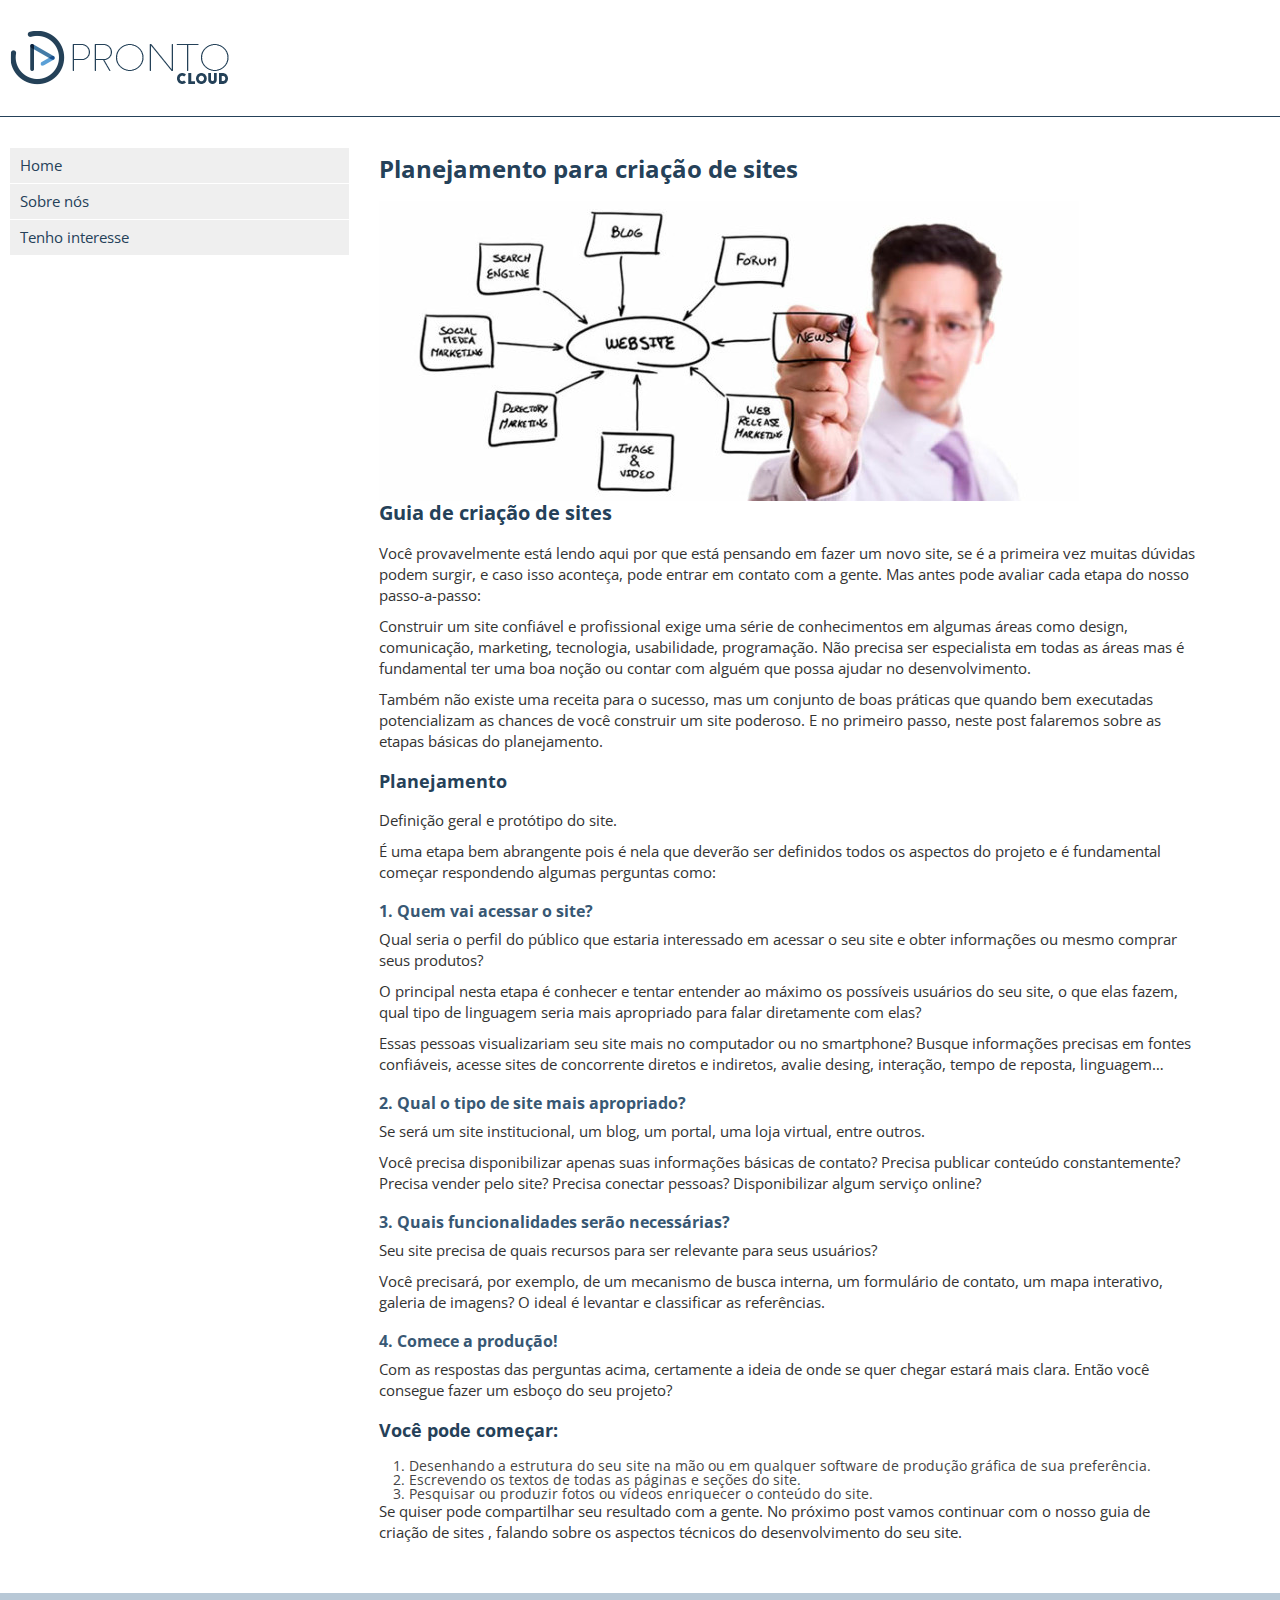
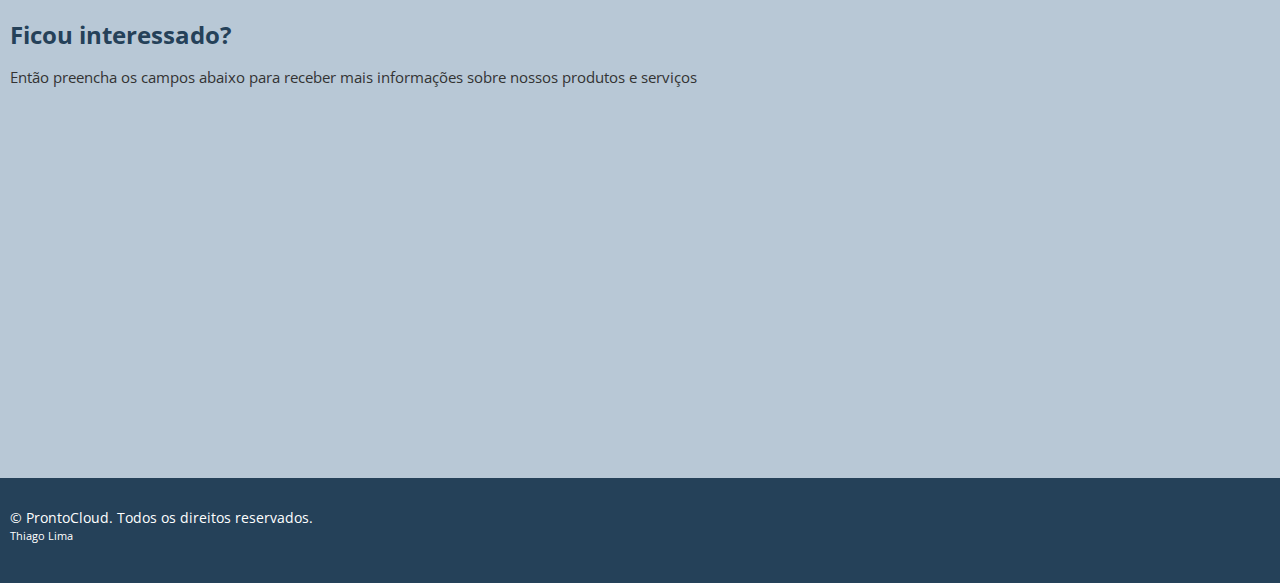
<file: Prontocloud/ProntCloud/prontocloud/index.html>
<!DOCTYPE html>
<html lang="en">
<head>
    <meta charset="UTF-8">
    <meta http-equiv="X-UA-Compatible" content="IE=edge">
    <meta name="viewport" content="width=device-width, initial-scale=1.0">

    <!-- CSS -->
    <link rel="stylesheet" href="../html-css/css/reset.css">
    <link rel="stylesheet" href="./css/styles.css">

    <!-- icones -->
    <link rel="shortcut icon" href="./images/favicon.cc"> <!-- 17x17 pixels -->
    <link rel="apple-touch-icon" href="./images/icon-touch-retina.png">
    <link rel="apple-touch-icon" href="./images/icon-touch-retina-iphone.png">
    <link rel="apple-touch-icon" href="./images/icon-touch-retina-ipad.png">

    <!-- Google Fonts -->
    <link rel="preconnect" href="https://fonts.googleapis.com">
    <link rel="preconnect" href="https://fonts.gstatic.com" crossorigin>
    <link href="https://fonts.googleapis.com/css2?family=Open+Sans:wght@300;400;700&display=swap" rel="stylesheet">

    <title>ProntoCloud</title>
</head>
<body>

    <div class="main-container">
        <header>
            <div class="container">
                <img src="./images/prontocloud.png" alt="ProntoCloud">
            </div>
        </header>
        <section>
            <div class="container">
                <nav>
                    <ul>
                        <li><a href="#top">Home</a></li>
                        <li><a href="./lading-page.html">Sobre nós</a></li>
                        <li><a href="#tenho-interesse">Tenho interesse</a></li>
                    </ul>
                </nav>
                <article>
                    <div class="container">
                        <h1>Planejamento para criação de sites</h1>

                        <img src="./images/web-design-planning-700x300.jpg" alt="Planejamento para criação de sites">

                        <h2>Guia de criação de sites</h2>

                        <p>Você provavelmente está lendo aqui por que está pensando em fazer um novo site, se é a primeira vez muitas dúvidas podem surgir, e caso isso aconteça, pode entrar em contato com a gente. Mas antes pode avaliar cada etapa do nosso passo-a-passo:</p>

                        <p>Construir um site confiável e profissional exige uma série de conhecimentos em algumas áreas como design, comunicação, marketing, tecnologia, usabilidade, programação. Não precisa ser especialista em todas as áreas mas é fundamental ter uma boa noção ou contar com alguém que possa ajudar no desenvolvimento.</p>

                        <p>Também não existe uma receita para o sucesso, mas um conjunto de boas práticas que quando bem executadas potencializam as chances de você construir um site poderoso. E no primeiro passo, neste post falaremos sobre as etapas básicas do planejamento.</p>

                        <h3>Planejamento</h3>

                        <p>Definição geral e protótipo do site.</p>
                        <p>É uma etapa bem abrangente pois é nela que deverão ser definidos todos os aspectos do projeto e é fundamental começar respondendo algumas perguntas como:</p>

                        <h4>1. Quem vai acessar o site? </h4>

                        <p>Qual seria o perfil do público que estaria interessado em acessar o seu site e obter informações ou mesmo comprar seus produtos?</p>

                        <p>O principal nesta etapa é conhecer e tentar entender ao máximo os possíveis usuários do seu site, o que elas fazem, qual tipo de linguagem seria mais apropriado para falar diretamente com elas?</p>

                        <p>Essas pessoas visualizariam seu site mais no computador ou no smartphone? Busque informações precisas em fontes confiáveis, acesse sites de concorrente diretos e indiretos, avalie desing, interação, tempo de reposta, linguagem…</p>

                        <h4>2. Qual o tipo de site mais apropriado?</h4>
                        <p>Se será um site institucional, um blog, um portal, uma loja virtual, entre outros.</p>

                        <p>Você precisa disponibilizar apenas suas informações básicas de contato? Precisa publicar conteúdo constantemente? Precisa vender pelo site? Precisa conectar pessoas? Disponibilizar algum serviço online?</p>

                        <h4>3. Quais funcionalidades serão necessárias?</h4>
                        <p>Seu site precisa de quais recursos para ser relevante para seus usuários?</p>

                        <p>Você precisará, por exemplo, de um mecanismo de busca interna, um formulário de contato, um mapa interativo, galeria de imagens? O ideal é levantar e classificar as referências.</p>

                        <h4>4. Comece a produção!</h4>
                        <p>Com as respostas das perguntas acima, certamente a ideia de onde se quer chegar estará mais clara. Então você consegue fazer um esboço do seu projeto?</p>

                        <h3>Você pode começar:</h3>

                        <ol>
                            <li>Desenhando a estrutura do seu site na mão ou em qualquer software de produção gráfica de sua preferência.</li>
                            <li>Escrevendo os textos de todas as páginas e seções do site.</li>
                            <li>Pesquisar ou produzir fotos ou vídeos enriquecer o conteúdo do site.</li>
                        </ol>

                        <p>Se quiser pode compartilhar seu resultado com a gente. No próximo post vamos continuar com o nosso guia de criação de sites , falando sobre os aspectos técnicos do desenvolvimento do seu site.</p>
                    </div>
                </article>
               
            </div>
        </section>  
        <section id="tenho-interesse">
            <div class="container">
                <article>
                    <h1>Ficou interessado?</h1>
                    <p>Então preencha os campos abaixo para receber mais informações sobre nossos produtos e serviços</p>

                    <div class="cognito">
                        <script src="https://www.cognitoforms.com/s/pnEzo69DJ02ilLkJFaThlw"></script>
                        <script>Cognito.load("forms", { id: "1" });</script>
                    </div>

                </article>
            </div>
        </section>
        <footer>
            <div class="container">
                <p>&copy; ProntoCloud. Todos os direitos reservados.
            <small>Thiago Lima</small></p>
            </div>
        </footer>
    </div>
</body>
</html>
</file>
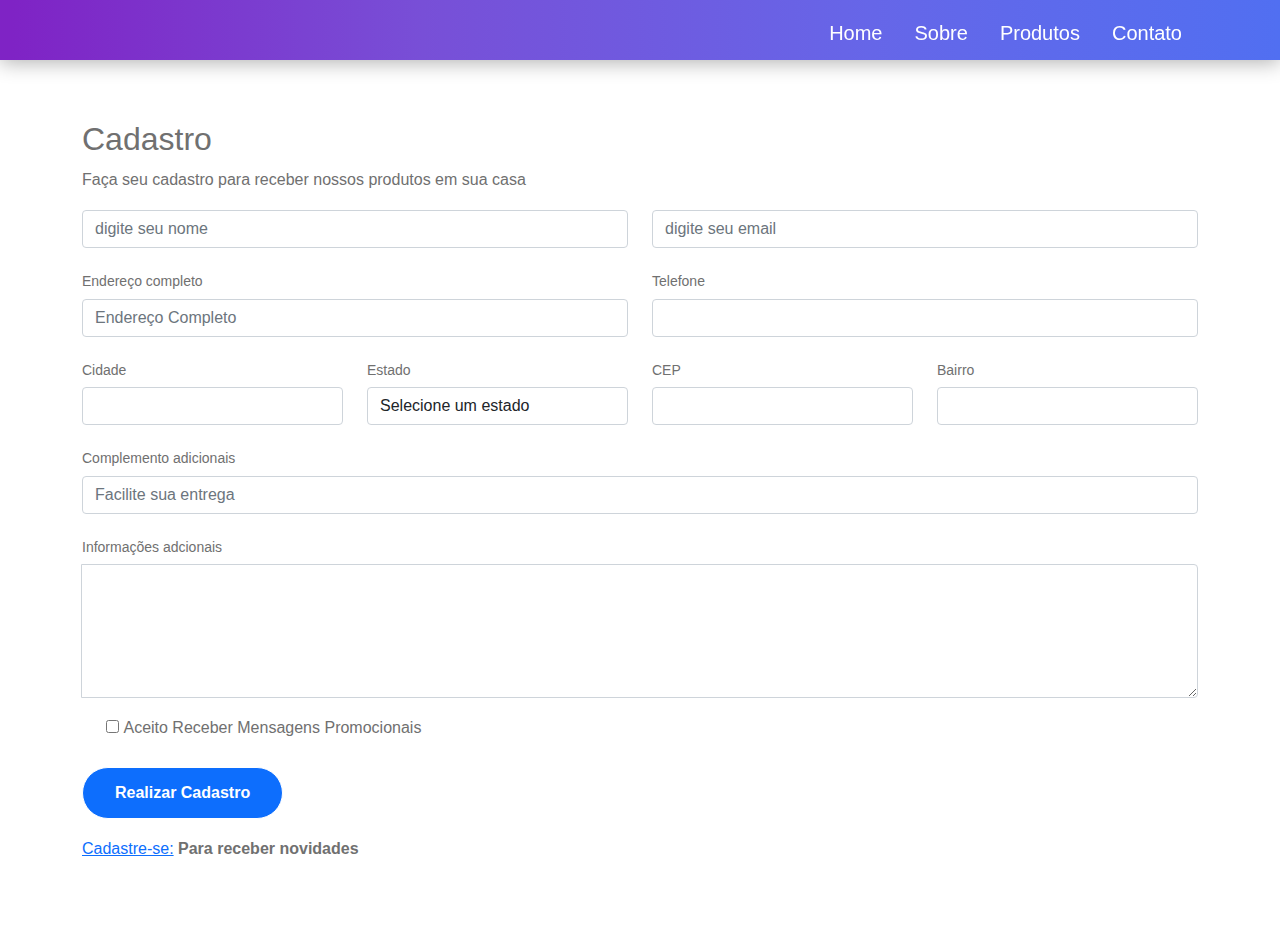
<file: Modulo 17/Projeto/Cadastro.html>
<!DOCTYPE html>
<html lang="en">
<head>
    <meta charset="UTF-8">
    <meta http-equiv="X-UA-Compatible" content="IE=edge">
    <meta name="viewport" content="width=device-width, initial-scale=1.0">
    <link href="./bootstrap/css/bootstrap.min.css" rel="stylesheet">
    <link rel="stylesheet" href="./style/custom.css">
    <link rel="stylesheet" href="./style/custom-form.css">
    <title>Cadastro</title>
</head>
<body>

    <header>
        <div class="container" id="menux" >
            <div class="row">
                <div class="col">
                    <div class="navbar">
                     <div class="col" id="">
                    <ul class="nav justify-content-end">
                        <li class="nav-item"><a class="nav-link active" href="./index.html" style="color:white; font-size: 20px;">Home</a></li>
                        <li class="nav-item"><a class="nav-link" href="./index.html #sobre" style="color:white; font-size: 20px;">Sobre</a></li>
                        <li class="nav-item"><a class="nav-link" href="./index.html #produtos"style="color:white; font-size: 20px;">Produtos</a></li>
                        <li class="nav-item"><a class="nav-link" href="./index.html #contato"style="color:white; font-size: 20px;">Contato</a></li>
                    </ul>
                </div>   
                    </div>
                   
                </div>
                
            </div>
        </div>
    </header>
    <br> <br>
    

                <section id="contato">
                 <div class="container">
                 <div class="row">
                <div class="col-md-12 col-sm-12">
                    <h2>Cadastro</h2>
                    <p>Faça seu cadastro para receber nossos produtos em sua casa</p>
                </div>


                
                    <form class="form" id="contate-nos">

                <div class="row">
                <div class="col">
                <div class="input-group">
                <input class="form-control" type="text" name="nome" placeholder="digite seu nome">
                </div>

                </div> <!--coll1-->
                <div class="col">
                <div class="input-group">
                <input class="form-control" type="text" name="email" placeholder="digite seu email" required>
                </div> 

                </div>
                </div>
                     
                      
               <div class="row">
                <div class="col">
                <label for="endereço" class="col-form-label-sm">Endereço completo</label>
                <input type="text" id="end" class="form-control" placeholder="Endereço Completo">
                </div>
                <div class="col">
                    <label for="tel" class="col-form-label-sm">Telefone</label>
                    <input type="text" name="tel"  id="tel" class="form-control">
    
                    </div>
                </div>

                <div class="row">
                <div class="col">
                <label for="Cidade" class="col-form-label-sm">Cidade</label>
                <input type="text" name="cidade" id="cidade" class="form-control">
                </div>
                <div class="col">
                    <label for="estado" class="col-form-label-sm">Estado</label>
                   <select name="estado" id="estado" class="form-control">
                    <option value="">Selecione um estado</option>
                    <option value="sp">SP</option>
                    <option value="al">AL</option>
                    <option value="bh">BH</option>
                    <option value="mg">MG</option>
                    <option value="rj">RJ</option>
                   </select>
                </div>
                <div class="col">
                <label for="cep" class="col-form-label-sm">CEP</label>
                <input type="text" name="cep"  id="cep" class="form-control">

                </div>
                <div class="col">
                    <label for="bairro" class="col-form-label-sm">Bairro</label>
                    <input type="text" name="bairro"  id="bairro" class="form-control">
    
                    </div>
                </div>
                <div class="row">
                    <div class="col">
                    <label for="Complemento" class="col-form-label-sm">Complemento adicionais</label>
                    <input type="text" id="complemento" class="form-control" placeholder="Facilite sua entrega">
                    </div>
                    </div>
    

                <div class="row">
                <div class="col">
                 <div class="input-group">
                <label for="Info" class="col-form-label-sm">Informações adcionais</label>
                <textarea  class="form-control" name="" rows="5" id="info"></textarea>
                </div>
                </div>
                </div>

                <div class="row">
                <div class="col">
                <div class="form-check">
                        
                    <input type="checkbox" name="promocionais" id="promocionais">
                    <label for="promocionais" class="form-check-label" id="mesa">Aceito Receber Mensagens Promocionais </label>
                </div>
                </div>
                </div>
               



                <button type="submit" class="btn btn-lg btn-primary">Realizar Cadastro</button>

                </form>
                <p><a href="#cadastro" data-bs-toggle="modal" data-bs-target="#modal-1" >Cadastre-se:</a> <strong>Para receber novidades</strong></p>

            </div>
            </div><!--end .row-->
        </div> <!--end .container-->

       
    </section>

<!--Modal ========================-->

    <div class="modal fade" id="modal-1">
    <div class="modal-dialog">
    <div class="modal-content">
    <div class="modal-header">
        <h5 class="modal-title">Inscrever-me na lista</h5>
        <button class="btn-close" data-bs-dismiss="modal" aria-label="Close"></button>
    </div><!--==modal-header==-->
    <div class="modal-body">
        <h6>Preencha com seus dados</h6>
        <form class="form-inline">
            <div class="form-group col-4">
            <input type="text" class="form-control form-control-sm mb-2" name="nome"
            placeholder="Nome">
        </div>
        <div class="form-group col-4">
            <input type="text" class="form-control form-control-sm mb-2" name="E-mail"
            placeholder="E-mail" required>
        </div> 
        <div class="form-group col-4">
            <button type="submit" class="btn btn-success">Receber Novidades</button>
         </div>
        </form>
    </div><!--Modal-Body-->   
     <div class="modal-footer">
        <button type="button" class="btn btn-secondary mb-2"
         data-bs-dismiss="modal">X</button>
     </div>
    </div><!--Modal-content-->
    </div><!--==Modal-dialog==-->
    </div><!--==modal-1==-->

 


    
    

    <script src="./bootstrap/js/bootstrap.bundle.min.js"></script>
</body>
</html>
</file>
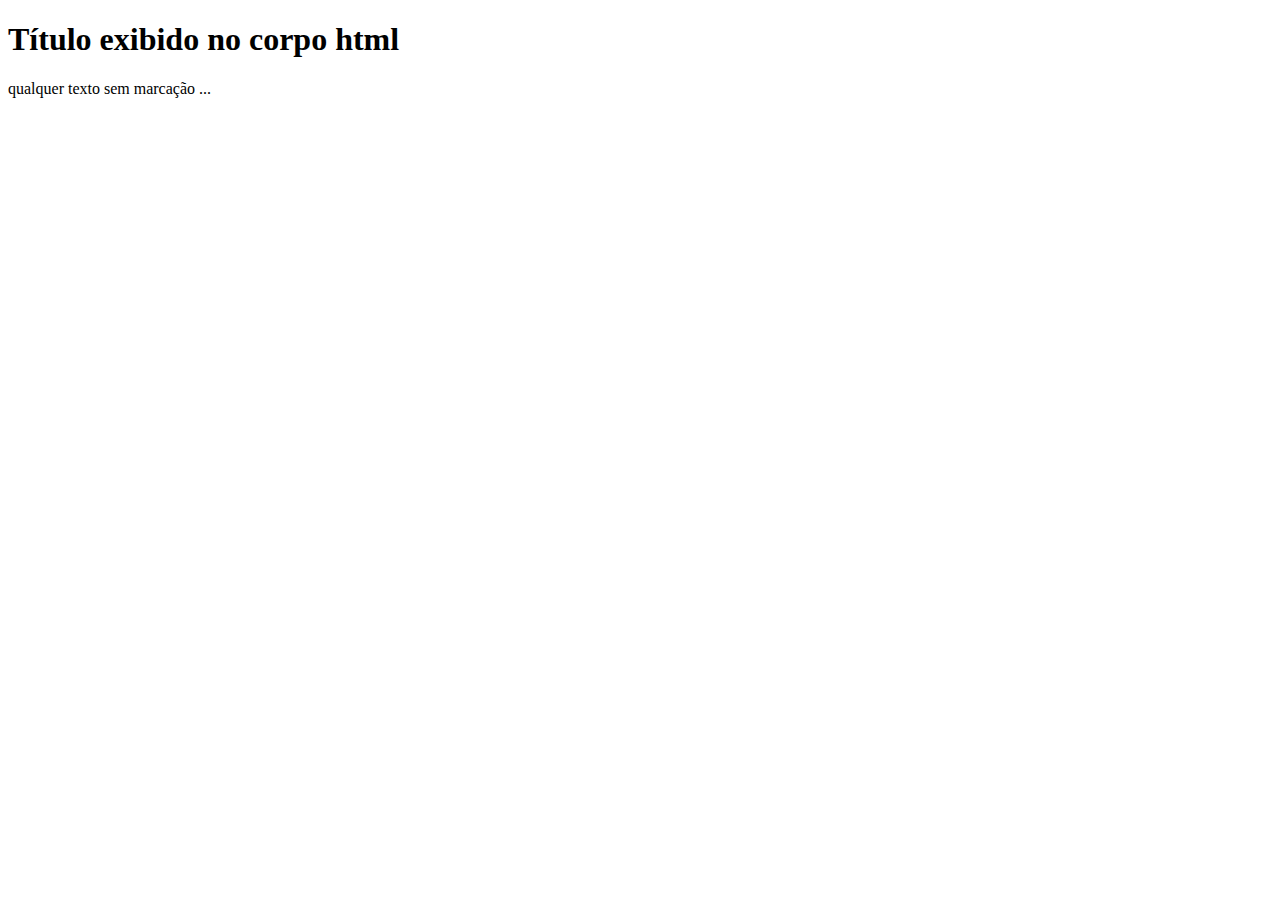
<file: ProntCloud/html-css/01-introducao.html>
<!DOCTYPE html>
<html lang="pt_BR">
	<head>
		<meta charset="UTF-8">
		<meta name="viewport" content="width=device-width, initial-scale=1">
		<title>Título da página exibido no navegador</title>
	</head>
	<body>
		<h1>Título exibido no corpo html</h1>
		<p>qualquer texto sem marcação ... </p>
	</body>
</html>
</file>
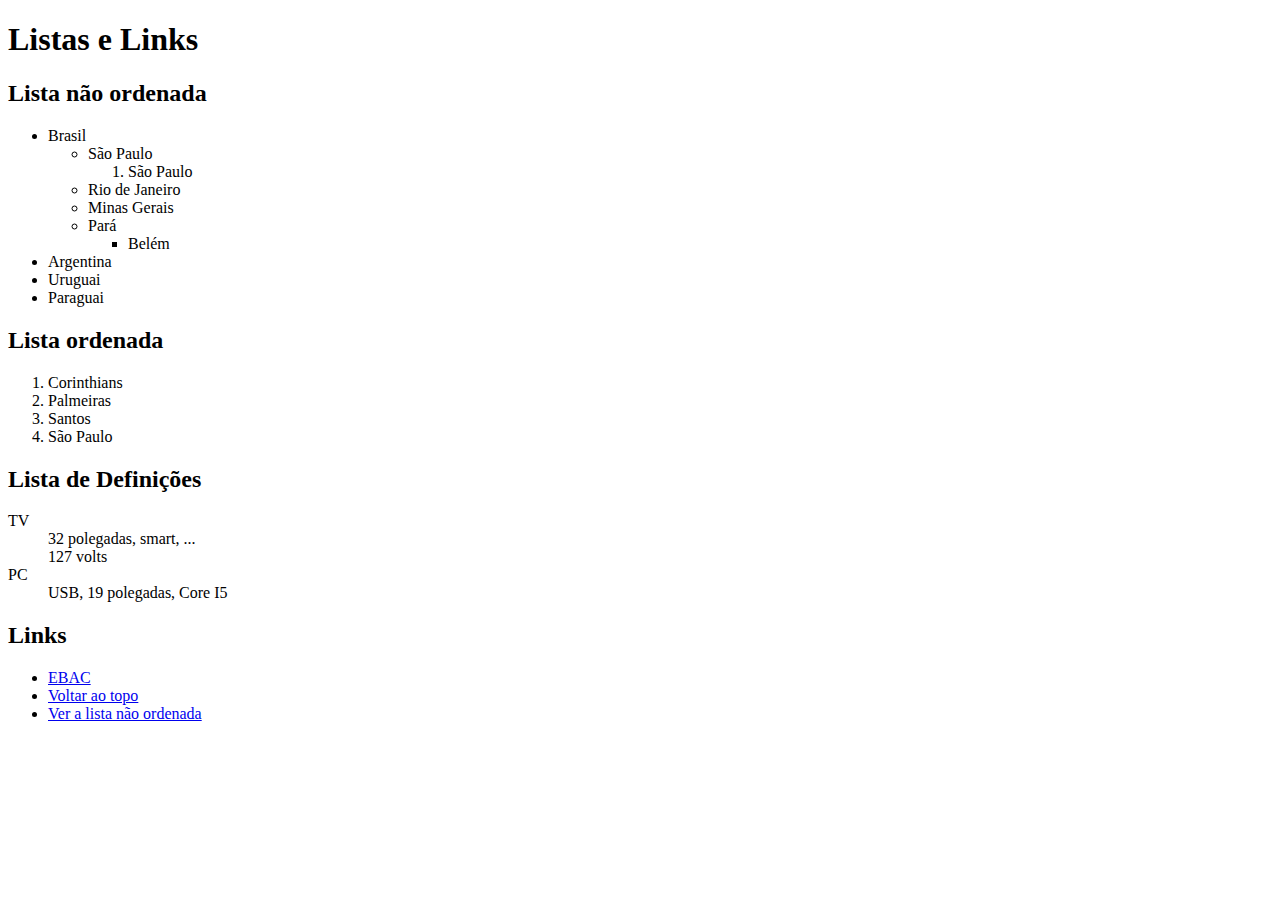
<file: ProntCloud/html-css/02-listas-e-links.html>
<!DOCTYPE html>
<html lang="pt-br">
	<head>
		<meta charset="UTF-8">
		<meta name="viewport" content="width=device-width, initial-scale=1">
		<title>HTML Listas e Linksr</title>
	</head>
	<body>
		<h1>Listas e Links</h1>

		<h2 id="lista-nao-ordenada">Lista não ordenada</h2>
		
		<ul>
			<li>
				Brasil
				<ul>
					<li>São Paulo
						<ol>
							<li>São Paulo</li>
						</ol>
					</li>
					<li>Rio de Janeiro</li>
					<li>Minas Gerais</li>
					<li>Pará
						<ul>
							<li>Belém</li>
						</ul>
					</li>
				</ul>
			</li>
			<li>Argentina</li>
			<li>Uruguai</li>
			<li>Paraguai</li>
		</ul>

		<h2>Lista ordenada</h2>

		<ol>
			<li>Corinthians</li>
			<li>Palmeiras</li>
			<li>Santos</li>
			<li>São Paulo</li>
		</ol>

		
		<h2>Lista de Definições</h2>		

		<dl>
			<dt>TV</dt>
				<dd>32 polegadas, smart, ...</dd>
				<dd>127 volts</dd>
			<dt>PC</dt>
				<dd>USB, 19 polegadas, Core I5</dd>
		</dl>

		<h2>Links</h2>

		<nav>
			<ul>

				<!-- 
					CORS 
					Cross-Origin Resource Sharing (Compartilhamento de recursos com origens diferentes
				-->
				<li><a href="https://ebaconline.com.br">EBAC</a></li>
				<li><a href="#top">Voltar ao topo</a> </li>
				<li><a href="#lista-nao-ordenada">Ver a lista não ordenada</a></li>
			</ul>
		</nav>

	</body>
</html>
</file>
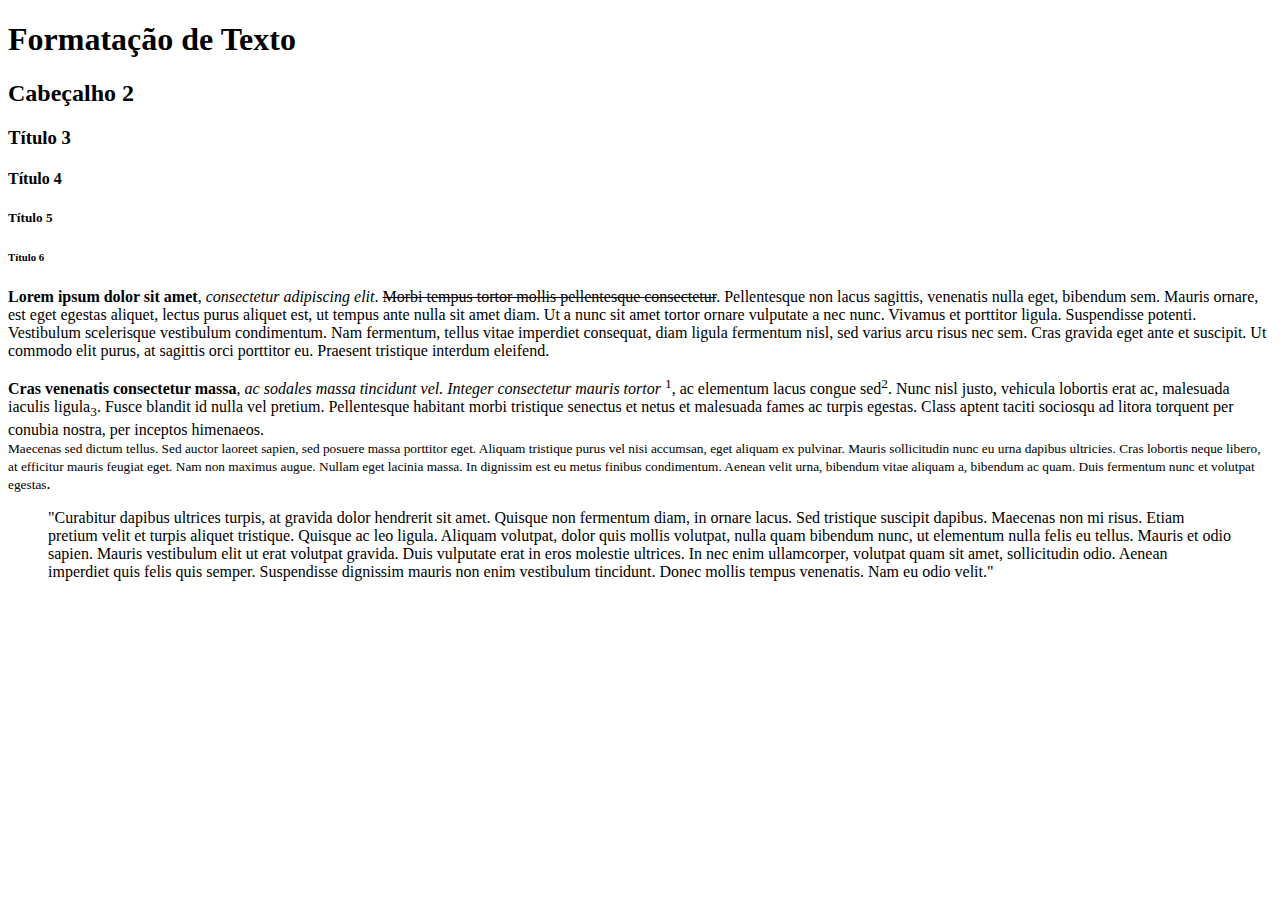
<file: ProntCloud/html-css/03-formatacao-de-texto.html>
<!DOCTYPE html>
<html lang="pt-br">
	<head>
		<title>HTML - Formatação de Texto</title>
		<meta charset="UTF-8">
		<meta name="viewport" content="width=device-width, initial-scale=1">
	</head>
	<body>
		<h1>Formatação de Texto</h1>
		<h2>Cabeçalho 2</h2>
		<h3>Título 3</h3>
		<h4>Título 4</h4>
		<h5>Título 5</h5>
		<h6>Título 6</h6>

		<p> <b>Lorem ipsum dolor sit amet</b>, <i>consectetur adipiscing elit</i>. <del>Morbi tempus tortor mollis pellentesque consectetur</del>. Pellentesque non lacus sagittis, venenatis nulla eget, bibendum sem. Mauris ornare, est eget egestas aliquet, lectus purus aliquet est, ut tempus ante nulla sit amet diam. Ut a nunc sit amet tortor ornare vulputate a nec nunc. Vivamus et porttitor ligula. Suspendisse potenti. Vestibulum scelerisque vestibulum condimentum. Nam fermentum, tellus vitae imperdiet consequat, diam ligula fermentum nisl, sed varius arcu risus nec sem. Cras gravida eget ante et suscipit. Ut commodo elit purus, at sagittis orci porttitor eu. Praesent tristique interdum eleifend.</p>

		<p> <strong>Cras venenatis consectetur massa</strong>, <em>ac sodales massa tincidunt vel. Integer consectetur mauris tortor</em> <sup>1</sup>, ac elementum lacus congue sed<sup>2</sup>. Nunc nisl justo, vehicula lobortis erat ac, malesuada iaculis ligula<sub>3</sub>. Fusce blandit id nulla vel pretium. Pellentesque habitant morbi tristique senectus et netus et malesuada fames ac turpis egestas. Class aptent taciti sociosqu ad litora torquent per conubia nostra, per inceptos himenaeos. <br> <small>Maecenas sed dictum tellus. Sed auctor laoreet sapien, sed posuere massa porttitor eget. Aliquam tristique purus vel nisi accumsan, eget aliquam ex pulvinar. Mauris sollicitudin nunc eu urna dapibus ultricies. Cras lobortis neque libero, at efficitur mauris feugiat eget. Nam non maximus augue. Nullam eget lacinia massa. In dignissim est eu metus finibus condimentum. Aenean velit urna, bibendum vitae aliquam a, bibendum ac quam. Duis fermentum nunc et volutpat egestas</small>.</p>

		<blockquote>"Curabitur dapibus ultrices turpis, at gravida dolor hendrerit sit amet. Quisque non fermentum diam, in ornare lacus. Sed tristique suscipit dapibus. Maecenas non mi risus. Etiam pretium velit et turpis aliquet tristique. Quisque ac leo ligula. Aliquam volutpat, dolor quis mollis volutpat, nulla quam bibendum nunc, ut elementum nulla felis eu tellus. Mauris et odio sapien. Mauris vestibulum elit ut erat volutpat gravida. Duis vulputate erat in eros molestie ultrices. In nec enim ullamcorper, volutpat quam sit amet, sollicitudin odio. Aenean imperdiet quis felis quis semper. Suspendisse dignissim mauris non enim vestibulum tincidunt. Donec mollis tempus venenatis. Nam eu odio velit."</blockquote>



	</body>
</html>
</file>
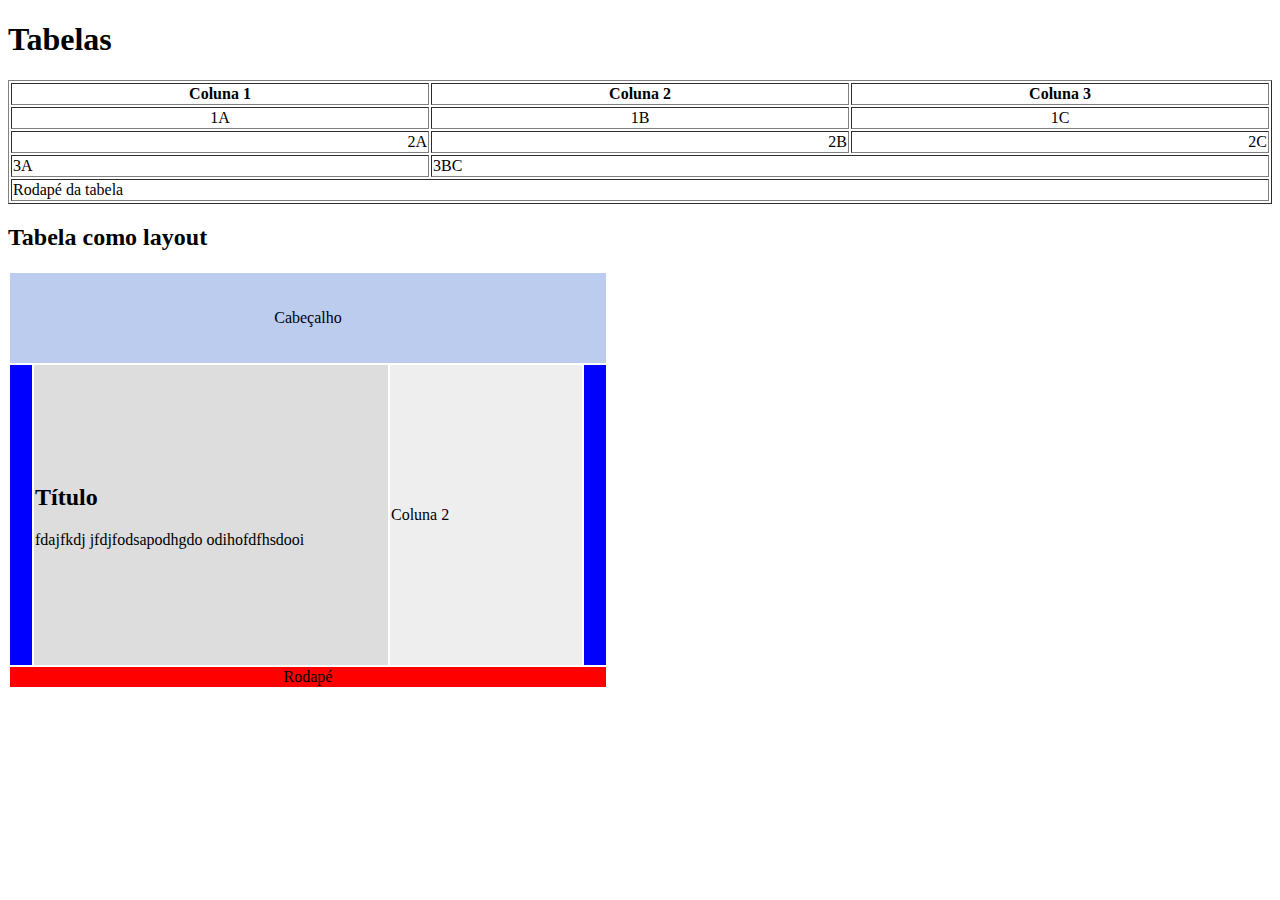
<file: ProntCloud/html-css/04-tabelas.html>
<!DOCTYPE html>
<html lang="pt-br">
	<head>
		<title>HTML - Tabelas</title>
		<meta charset="UTF-8">
		<meta name="viewport" content="width=device-width, initial-scale=1">
	</head>
	<body>

		<h1>Tabelas</h1>

		<table border="1" width="100%">
			<thead>
				<tr>
					<th>Coluna 1</th>
					<th>Coluna 2</th>
					<th>Coluna 3</th>
				</tr>
			</thead>
			<tbody>	
				<tr align="center">
					<td>1A</td>
					<td>1B</td>
					<td>1C</td>
				</tr>
				<tr align="right">
					<td>2A</td>
					<td>2B</td>
					<td>2C</td>
				</tr>
				<tr>
					<td>3A</td>
					<td colspan="2">3BC</td>
				</tr>
			</tbody>
			<tfoot>
				<tr>
					<td colspan="3">Rodapé da tabela</td>
				</tr>
			</tfoot>
		</table>


		<h2>Tabela como layout</h2>

		<table width="600">
			<tr height="90">
				<td colspan="4" bgcolor="#BBCCEE" align="center"> Cabeçalho</td>
			</tr>
			<tr height="300">
				<td width="20" bgcolor="#0000FF"></td>
				<td width="60%" bgcolor="#DDDDDD">
					<h2>Título</h2>
					<p>fdajfkdj jfdjfodsapodhgdo odihofdfhsdooi</p>

				</td>
				<td bgcolor="#EEEEEE">Coluna 2</td>
				<td width="20"bgcolor="#0000FF"></td>
			</tr>
			<tr>
				<td bgcolor="#FF0000" colspan="4" align="center">Rodapé</td>
			</tr>
		</table>

	</body>
</html>
</file>
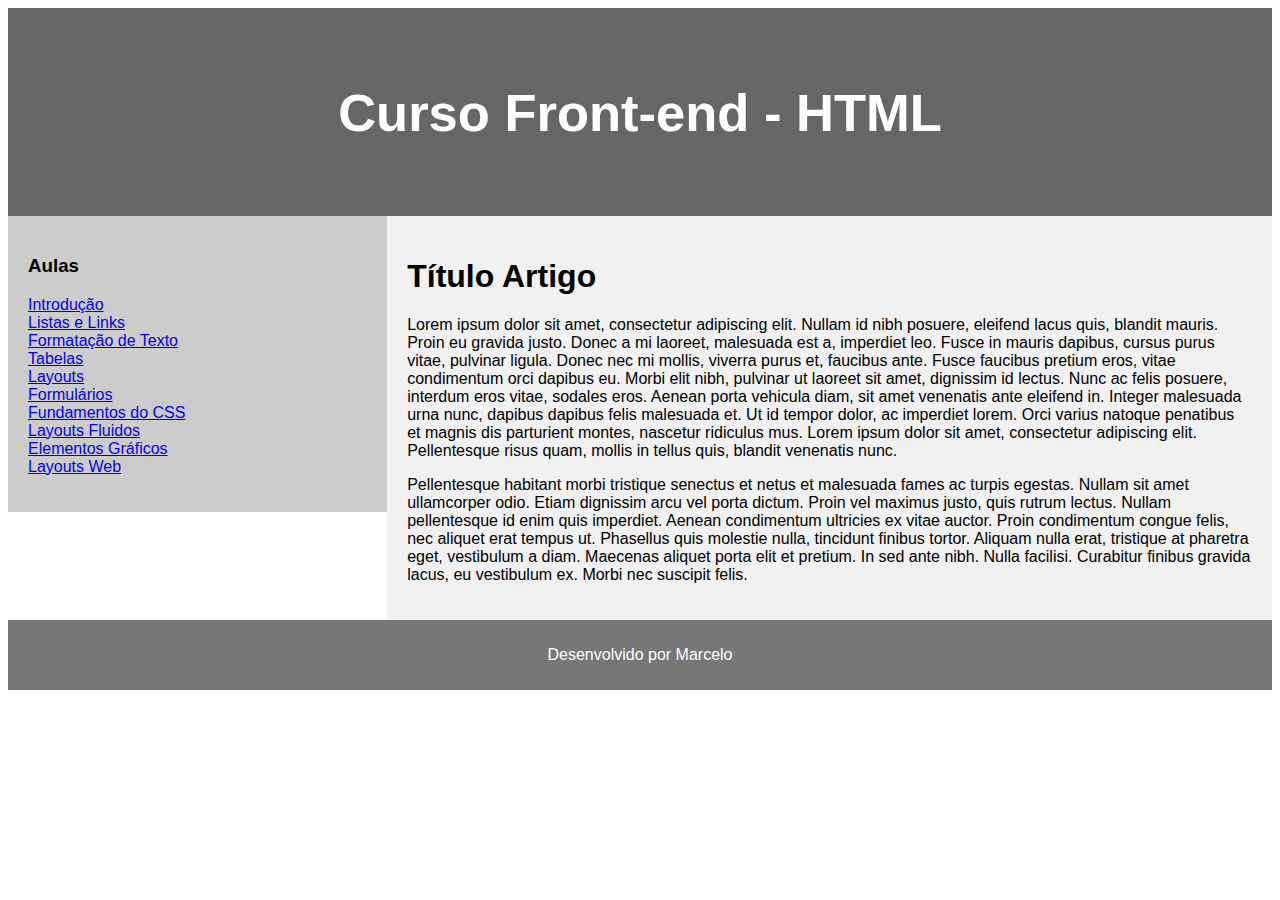
<file: ProntCloud/html-css/05-layouts.html>
<!DOCTYPE html>
<html lang="pt-br">
	<head>
		<title>HTML - Layouts</title>
		<meta charset="UTF-8">
		<meta name="viewport" content="width=device-width, initial-scale=1">
		<style>
			* {
			  box-sizing: border-box;
			}

			body {
			  font-family: Arial, Helvetica, sans-serif;
			}

			/* Style the header */
			header {
			  background-color: #666;
			  padding: 30px;
			  text-align: center;
			  font-size: 35px;
			  color: white;
			}

			/* Create two columns/boxes that floats next to each other */
			nav {
			  float: left;
			  width: 30%;
			   
			  background: #ccc;
			  padding: 20px;
			}

			/* Style the list inside the menu */
			nav ul {
			  list-style-type: none;
			  padding: 0;
			}

			article {
			  float: left;
			  padding: 20px;
			  width: 70%;
			  background-color: #f1f1f1;
			}

			/* Clear floats after the columns */
			section::after {
			  background: #ccc;
			  content: "";
			  display: table;
			  clear: both;
			}

			/* Style the footer */
			footer {
			  background-color: #777;
			  padding: 10px;
			  text-align: center;
			  color: white;
			}

			/* Responsive layout - makes the two columns/boxes stack on top of each other instead of next to each other, on small screens */
			@media (max-width: 600px) {
			  nav, article {
			    width: 100%;
			    height: auto;
			  }
			}
			</style>
	</head>
	<body>

		<header>
			<h2>Curso Front-end - HTML</h2>
		</header>

		<section>

			<nav>
				<h3>Aulas</h3>
				<ul class="navegacao">
					<li><a href="01-introducao.html">Introdução</a></li>
					<li><a href="02-listas-e-links.html">Listas e Links</a></li>
					<li><a href="03-formatacao-de-texto.html">Formatação de Texto</a></li>
					<li><a href="04-tabelas.html">Tabelas</a></li>
					<li><a href="05-layouts.html">Layouts</a></li>
					<li><a href="06-formularios.html">Formulários</a></li>
					<li><a href="07-fundamentos-css.html">Fundamentos do CSS</a></li>
					<li><a href="08-layouts-fluidos.html">Layouts Fluidos</a></li>
					<li><a href="09-elementos-graficos.html">Elementos Gráficos</a></li>
					<li><a href="10-layouts-web.html">Layouts Web</a></li>
				</ul>
			</nav>

			<article>

				<h1>Título Artigo</h1>

				<p>Lorem ipsum dolor sit amet, consectetur adipiscing elit. Nullam id nibh posuere, eleifend lacus quis, blandit mauris. Proin eu gravida justo. Donec a mi laoreet, malesuada est a, imperdiet leo. Fusce in mauris dapibus, cursus purus vitae, pulvinar ligula. Donec nec mi mollis, viverra purus et, faucibus ante. Fusce faucibus pretium eros, vitae condimentum orci dapibus eu. Morbi elit nibh, pulvinar ut laoreet sit amet, dignissim id lectus. Nunc ac felis posuere, interdum eros vitae, sodales eros. Aenean porta vehicula diam, sit amet venenatis ante eleifend in. Integer malesuada urna nunc, dapibus dapibus felis malesuada et. Ut id tempor dolor, ac imperdiet lorem. Orci varius natoque penatibus et magnis dis parturient montes, nascetur ridiculus mus. Lorem ipsum dolor sit amet, consectetur adipiscing elit. Pellentesque risus quam, mollis in tellus quis, blandit venenatis nunc.</p>

				<p>Pellentesque habitant morbi tristique senectus et netus et malesuada fames ac turpis egestas. Nullam sit amet ullamcorper odio. Etiam dignissim arcu vel porta dictum. Proin vel maximus justo, quis rutrum lectus. Nullam pellentesque id enim quis imperdiet. Aenean condimentum ultricies ex vitae auctor. Proin condimentum congue felis, nec aliquet erat tempus ut. Phasellus quis molestie nulla, tincidunt finibus tortor. Aliquam nulla erat, tristique at pharetra eget, vestibulum a diam. Maecenas aliquet porta elit et pretium. In sed ante nibh. Nulla facilisi. Curabitur finibus gravida lacus, eu vestibulum ex. Morbi nec suscipit felis.</p>
				
			</article>


		</section>

		<footer>
			<p>Desenvolvido por Marcelo</p>
		</footer>
		
	</body>
</html>
</file>
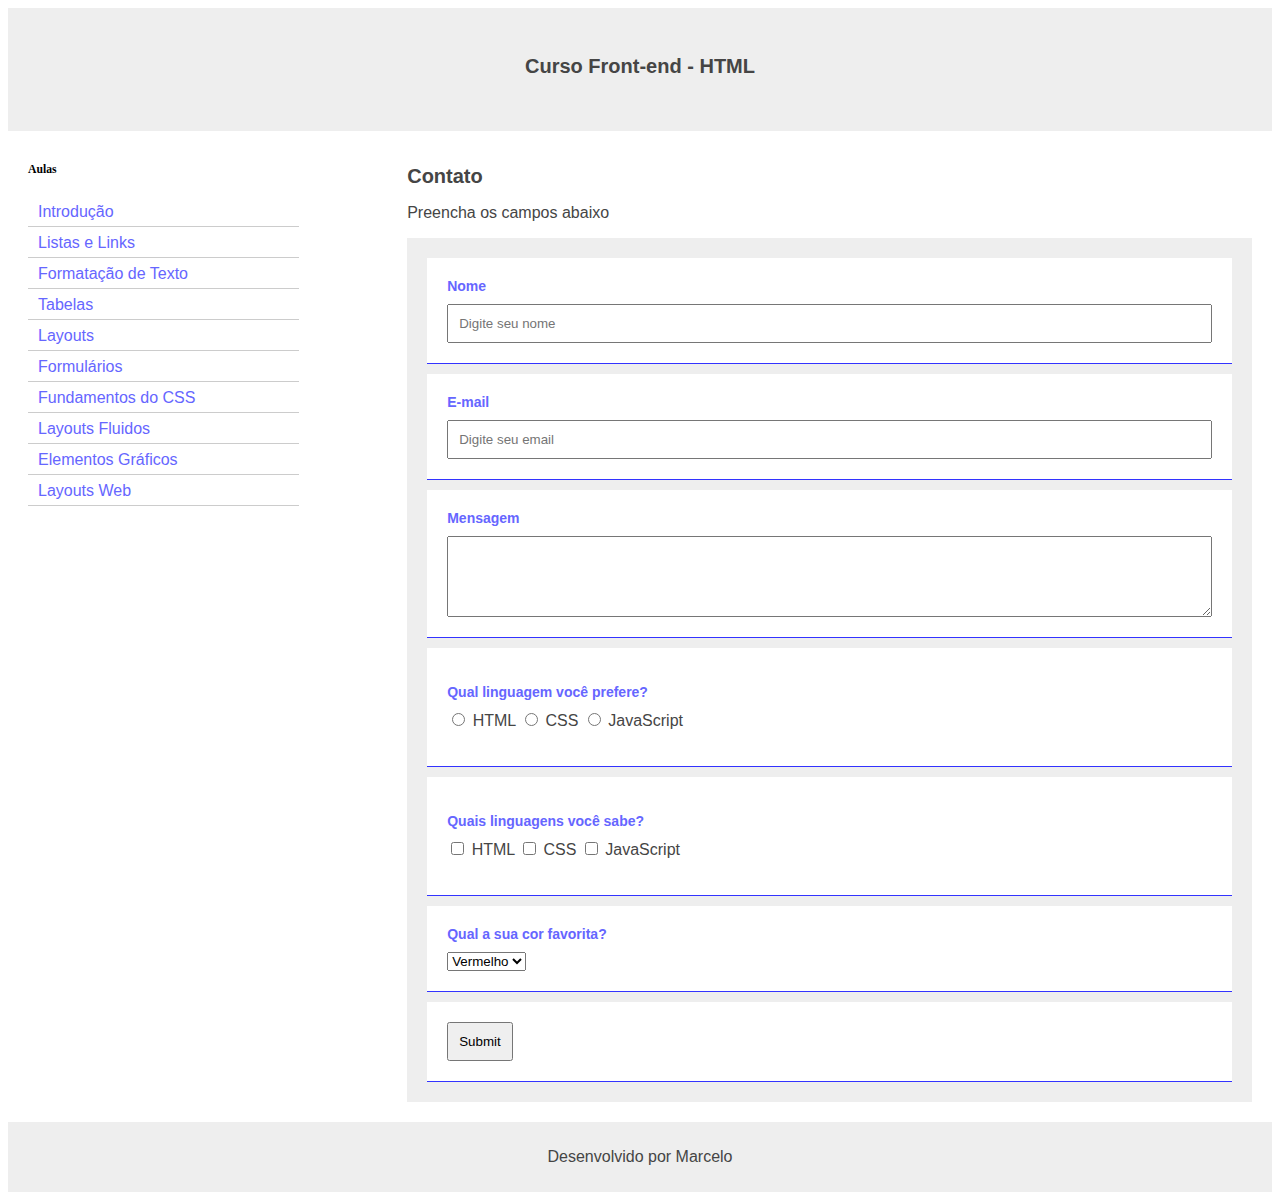
<file: ProntCloud/html-css/06-formularios.html>
<!DOCTYPE html>
<html lang="pt-br">
	<head>
		<title>HTML - Formulário Fale Conosco</title>
		<meta charset="UTF-8">
		<meta name="viewport" content="width=device-width, initial-scale=1">
		<link rel="stylesheet" type="text/css" href="./css/style.css">
	</head>
	<body>

		<header>
			<h2>Curso Front-end - HTML</h2>
		</header>

		<section>

			<nav>
				<h3>Aulas</h3>
				<ul class="navegacao">
					<li><a href="01-introducao.html">Introdução</a></li>
					<li><a href="02-listas-e-links.html">Listas e Links</a></li>
					<li><a href="03-formatacao-de-texto.html">Formatação de Texto</a></li>
					<li><a href="04-tabelas.html">Tabelas</a></li>
					<li><a href="05-layouts.html">Layouts</a></li>
					<li><a href="06-formularios.html">Formulários</a></li>
					<li><a href="07-fundamentos-css.html">Fundamentos do CSS</a></li>
					<li><a href="08-layouts-fluidos.html">Layouts Fluidos</a></li>
					<li><a href="09-elementos-graficos.html">Elementos Gráficos</a></li>
					<li><a href="10-layouts-web.html">Layouts Web</a></li>
				</ul>
			</nav>

			<article>

				<h1>Contato</h1>
				<p>Preencha os campos abaixo</p>

				<form method="post">

					<div>
						<label for="nome">Nome</label>
						<input type="text" name="nome" id="nome" placeholder="Digite seu nome">
					</div>

					<div>
						<label for="email">E-mail</label>
						<input type="email" name="email" id="email" placeholder="Digite seu email">
					</div>

					<div>
						<label for="mensagem">Mensagem</label>
						<textarea name="mensagem" id="mensagem" rows="5"></textarea>
					</div>

					<div>
						<p>
							<label>Qual linguagem você prefere?</label>
							<input type="radio" name="linguagens" value="html"> HTML
							<input type="radio" name="linguagens" value="css"> CSS
							<input type="radio" name="linguagens" value="javascript"> JavaScript
						</p>
					</div>

					<div>
						<p>
							<label>Quais linguagens você sabe?</label>
							<input type="checkbox" name="linguagens" value="html"> HTML
							<input type="checkbox" name="linguagens" value="css"> CSS
							<input type="checkbox" name="linguagens" value="javascript"> JavaScript
						</p>
					</div>

					<div>
						<label>Qual a sua cor favorita?</label>
						<select>
							<option value="Azul">Azul</option>
							<option value="Verde">Verde</option>
							<option value="Vermelho" selected>Vermelho</option>
						</select>
					</div>

					<div>
						<input type="submit" >
					</div>
					

				</form>

			</article>


		</section>

		<footer>
			<p>Desenvolvido por Marcelo</p>
		</footer>
		
	</body>
</html>
</file>
<file: CalcularMeD/style.css>
input , button {
    margin: 20px;
    display: block;
}

button {
    padding: 10px;
    border-radius: 20%;
}
</file>
<file: Modulo 18/css/style.css>
body {
	font-family: 'Roboto', sans-serif;
	transition: all 0.5s;
}
p {
	margin-bottom: 0px;
	font-size: 14px;
	color: #4a4a4a;
	line-height: 24px;
}
a {
	text-decoration: none!important;
}

.copyright-text {
	text-transform: uppercase;
}

.main-button a {
	background-color: #3a8bcd;
	border-radius: 5px;
	padding: 10px 15px;
	display: inline-block;
	color: #fff;
	font-size: 14px;
	text-transform: uppercase;
	font-weight: 300;
	letter-spacing: 0.4px;
	text-decoration: none;
	transition: all 0.5s;
}
.main-button a:hover {
	opacity: 0.7;
}
.section-heading {
	margin-top: 80px;
	margin-bottom: 40px;
}
.section-heading .line-dec {
	width: 30px;
	height: 5px;
	background-color: #3a8bcd;
}
.section-heading h1 {
	font-size: 22px;
	font-weight: 700;
	color: #1e1e1e;
	margin-top: 15px;
}

/* Pre Header Style */
#pre-header {
	background-color: #3a8bcd;
	text-align: center;
}
#pre-header span {
	color: #fff;
	font-size: 15px;
	padding: 10px 0px;
	display: inline-block;
}

/* Header Style */
.navbar .navbar-brand {
	text-align: center;
	width: 100%;
	position: relative;
	padding: 25px 0px;
}
.bg-dark {
	background-color: #fff!important;
	border-bottom: 1px solid #eee;
}
#navbarResponsive {
	z-index: 999;
	position: absolute;
	left: 50%;
	top: 105px;
	transform: translateX(-50%);
}
.navbar-dark .navbar-nav .nav-item {
	margin: 0px 15px;
}
.navbar-dark .navbar-nav .nav-link {
	text-transform: uppercase;
	font-size: 15px;
	font-weight: 700;
	color: #1e1e1e;
	transition: all 0.5s;
}
.navbar-dark .navbar-nav .nav-link:hover,
.navbar-dark .navbar-nav .active>.nav-link,
.navbar-dark .navbar-nav .nav-link.active,
.navbar-dark .navbar-nav .nav-link.show,
.navbar-dark .navbar-nav .show>.nav-link {
	color: #3a8bcd;
}
.navbar:after {
	width: 100%;
	height: 1px;
	background-color: #eee;
	content: '';
	position: absolute;
	left: 0;
	bottom: -52px;
}
.navbar-dark .navbar-toggler-icon {
	background-image: none;
}
.navbar-dark .navbar-toggler {
	border-color: #3a8bcd;
	background-color: #3a8bcd;	
	height: 50px;
	outline: none;
}
.navbar-dark .navbar-toggler-icon:after {
	content: '\f0c9';
	color: #FFF;
	font-size: 22px;
	line-height: 30px;
	font-family: 'FontAwesome';
}
/* Banner Style */
.banner {
	margin-top: 50px;
	background-image: url(../assets/images/banner-bg.jpg);
	background-size: cover;
	background-repeat: no-repeat;
	padding: 150px 0px;
	background-position: center center;
}
.banner .caption {
	background-color: rgba(250,250,250,0.9);
	padding: 30px;
	max-width: 450px;
}
.banner .caption h2 {
	margin-top: 0px;
	margin-bottom: 15px;
	font-size: 24px;
	font-weight: 700;
	color: #1e1e1e;
}
.banner .caption .line-dec {
	width: 30px;
	height: 5px;
	background-color: #3a8bcd;
}
.banner .caption p {
	margin-top: 15px;
	margin-bottom: 20px;
}

/* Featured Style */
.featured-items {
	margin-bottom: 70px;
}
.featured-item {
	border-radius: 5px;
	border: 1px solid #eee;
	padding: 20px;
	transition: all 0.5s;
}
.featured-item:hover {
	opacity: 0.9;
}
.featured-item img {
	width: 100%;
}
.featured-item h4 {
	font-size: 17px;
	font-weight: 700;
	color: #1e1e1e;
	margin-top: 15px;
	transition: all 0.5s;
}
.featured-item:hover h4 {
	color: #3a8bcd;
}
.featured-item h6 {
	color: #3a8bcd;
	font-size: 15px;
	font-weight: 700;
	margin-bottom: 0px;
}
.owl-theme .owl-dots {
	text-align: center;
	margin-top: 30px;
}
.owl-theme .owl-dots .owl-dot {
	outline: none;
}
.owl-theme .owl-dots .active span {
	background-color: #3a8bcd!important;
}
.owl-theme .owl-dots .owl-dot span {
	background-color: #aaa;
	width: 8px;
	height: 8px;
	display: inline-block;
	margin: 0px 5px;
	outline: none;
}



/* Subscribe Style */
.subscribe-form {
	background-color: #3a8bcd;
	padding: 80px 0px;
	text-align: center;
}
.subscribe-form .section-heading  {
	margin-top: 0px;
}
.subscribe-form .section-heading h1 {
	color: #fff;
}
.subscribe-form .section-heading .line-dec {
	background-color: #fff;
	margin: 0 auto;
}
.subscribe-form .main-content p {
	font-size: 17px;
	color: #fff;
	margin-bottom: 30px;
}
.subscribe-form .main-content form  {
	color: #fff;
	display: inline;
}
.subscribe-form .main-content form input {
	display: inline;
}
.subscribe-form .main-content form input {
	width: 100%;
	height: 46px;
	border: 1px solid #fff;
	background-color: transparent;
	padding-left: 15px;
	color: #fff;
	outline: none;
}
.subscribe-form .main-content form button:focus {
	color: #fff!important;
}
.subscribe-form .main-content form button {
	width: 100%;
	height: 45px;
	cursor: pointer;
	background-color: #fff;
	outline: none;
	border-radius: 5px;
	padding: 10px 15px;
	display: inline-block;
	color: #3a8bcd;
	font-size: 14px;
	text-transform: uppercase;
	font-weight: 300;
	letter-spacing: 0.4px;
	text-decoration: none;
	transition: all 0.5s;
	box-shadow: none;
	border: none;
}


/* Footer Style */
.footer {
	text-align: center;
}
.footer ul {
	padding: 0px;
	margin: 0px;
}
.footer ul li {
	list-style: none;
	display: inline-block;
}
.footer .logo img {
	max-width: 100%;
	margin-top: 60px;
	margin-bottom: 40px;
}
.footer .footer-menu {
	margin-bottom: 40px;
}
.footer .footer-menu ul li {
	margin: 0px 15px;
}
.footer .footer-menu a {
	font-size: 13px;
	color: #7a7a7a;
	text-transform: uppercase;
	transition: all 0.5s;
}
.footer .footer-menu a:hover {
	color: #3a8bcd;
	text-decoration: none;
}
.footer .social-icons {
	margin-bottom: 60px;
}
.footer .social-icons ul li {
	margin: 0px 10px;
}
.footer .social-icons a {
	width: 32px;
	height: 32px;
	color: #fff;
	background-color: #aaa;
	text-align: center;
	display: inline-block;
	line-height: 33px;
	border-radius: 50%;
	font-size: 13px;
	transition: all 0.5s;
}
.footer .social-icons a:hover {
	background-color: #3a8bcd;
}

/* Sub Footer Style */
.sub-footer {
	border-top: 1px solid #eee;
	text-align: center;
}
.sub-footer p {
	font-size: 12px;
	color: #7a7a7a;
	line-height: 60px;
}
.sub-footer a {
	color: #3a8bcd;
	text-decoration: none;
}

/* Featured Page Style */
.featured-page {
	margin-top: 130px;
	margin-bottom: 40px;
}
.featured-page .section-heading {
	margin-top: 0px;
	margin-bottom: 0px;
}
.featured-page #filters {
	margin-top: 15px;
	text-align: right;
}
.featured .featured-item {
	margin-bottom: 30px;
	text-decoration: none;
}
.featured .featured-item h4 {
	transition: all 0.5s;
}
.featured .featured-item:hover h4 {
	color: #3a8bcd;
}
#filter button {
	outline: none;
}
#filter .btn-primary.focus,
.btn-primary:focus {
	color: #3a8bcd!important;
	box-shadow: none!important;
}
#filters .btn-primary {
	color: #1e1e1e;
	border: none;
	font-size: 15px;
	font-weight: 700;
	background-color: transparent;
}
/* Isotope Transitions
------------------------------- */
.isotope,
.isotope .item {
  -webkit-transition-duration: 0.8s;
     -moz-transition-duration: 0.8s;
      -ms-transition-duration: 0.8s;
       -o-transition-duration: 0.8s;
          transition-duration: 0.8s;
}

.isotope {
  -webkit-transition-property: height, width;
     -moz-transition-property: height, width;
      -ms-transition-property: height, width;
       -o-transition-property: height, width;
          transition-property: height, width;
}

.isotope .item {
  -webkit-transition-property: -webkit-transform, opacity;
     -moz-transition-property:    -moz-transform, opacity;
      -ms-transition-property:     -ms-transform, opacity;
       -o-transition-property:         top, left, opacity;
          transition-property:         transform, opacity;
}

.page-navigation ul {
	text-align: center;
	border-top: 1px solid #eee;
	padding: 30px  0px 0px 0px;
	margin: 0px 0px 80px 0px;
}
.page-navigation ul li {
	display: inline-block;
}
.page-navigation ul li a {
	width: 40px;
	height: 40px;
	display: inline-block;
	text-align: center;
	line-height: 38px;
	border: 1px solid #eee;
	border-radius: 5px;
	font-weight: 700;
	color: #1e1e1e;
	font-size: 15px;
	text-decoration: none;
	transition: all 0.5s;
}
.page-navigation ul li a:hover,
.page-navigation ul li.current-page a {
	background-color: #3a8bcd;
	border-color: #3a8bcd;
	color: #fff;
}



/* Single Product Style */
.single-product .product-slider {
	padding: 20px;
	border: 1px solid #eee!important;
	border-radius: 5px;
}
.flexslider {
	border: none!important;
}
#carousel {
	margin-top: 20px;
}
#carousel .slides li {
	width: 150px!important;
}
.single-product .right-content h4 {
	font-size: 17px;
	font-weight: 700;
	margin-top: 0px;
}
.single-product .right-content h6 {
	color: #3a8bcd;
	font-size: 17px;
	font-weight: 700;
	margin-top: 10px;
}
.single-product .right-content p {
	margin-top: 20px;
	margin-bottom: 30px;
}
.single-product .right-content span {
	font-size: 14px;
	color: #3a8bcd;
	font-weight: 500;
	display: inline-block;
	margin-bottom: 15px;
}
.single-product .right-content label {
	font-size: 14px;
	color: #4a4a4a;
}
.single-product .right-content .quantity-text {
	margin-left: 10px;
	width: 44px;
	height: 44px;
	line-height: 42px;
	font-size: 14px;
	font-weight: 700;
	color: #4a4a4a;
	display: inline-block;
	text-align: center;
	outline: none;
	border: 1px solid #eee;
}
.single-product .right-content .button {
	margin-left: 15px;
	cursor: pointer;
	background-color: #3a8bcd;
	outline: none;
	border-radius: 5px;
	padding: 10px 15px;
	display: inline-block;
	color: #fff;
	font-size: 14px;
	text-transform: uppercase;
	font-weight: 300;
	letter-spacing: 0.4px;
	text-decoration: none;
	transition: all 0.5s;
	box-shadow: none;
	border: none;
}
.single-product .right-content .down-content span {
	margin-bottom: 0px;
	display: inline-block;
	margin-left: 8px;
	color: #aaa;
}
.single-product .right-content .down-content span a {
	color: #aaa;
	font-weight: 400;
	margin-left: 4px;
	transition: all 0.5s;
}
.single-product .right-content .down-content span a:hover {
	color: #3a8bcd;
}
.single-product .right-content .down-content span a:hover i {
	background-color: #3a8bcd;
}
.single-product .right-content .down-content span a i {
	transition: all 0.5s;
	background-color: #aaa;
	width: 26px;
	height: 26px;
	display: inline-block;
	text-align: center;
	line-height: 26px;
	border-radius: 50%;
	color: #fff;
	font-size: 12px;
	margin-right: 5px;
}
.single-product .right-content .down-content .categories {
	border-top: 1px solid #eee;
	margin-top: 30px;
	padding: 10px 0px;
}
.single-product .right-content .down-content .share {
	border-top: 1px solid #eee;
	padding: 10px 0px;
}
.single-product .right-content .down-content h6 {
	font-size: 14px;
	color: #4a4a4a;
	font-weight: 400;
}



/* About Us Style */
.about-page {
	margin-top: 50px;
    margin-bottom: 80px;
}
.about-page .right-content h4 {
	font-size: 17px;
	font-weight: 700;
	margin-top: 0px;
	margin-bottom: 20px;
}
.about-page .left-image img {
	max-width: 100%;
}
.about-page .right-content span {
	display: inline-block;
	margin-left: 8px;
}
.about-page .right-content span a i {
	transition: all 0.5s;
	background-color: #aaa;
	width: 26px;
	height: 26px;
	display: inline-block;
	text-align: center;
	line-height: 26px;
	border-radius: 50%;
	color: #fff;
	font-size: 12px;
	margin-right: 5px;
}
.about-page .right-content .share {
	margin-top: 20px;
	border-top: 1px solid #eee;
	padding: 15px 0px;
}
.about-page .right-content h6 {
	font-size: 14px;
	color: #4a4a4a;
	font-weight: 400;
}
.about-page .right-content span a:hover i {
	background-color: #3a8bcd;
}




/* Contact Page Style */
.contact-page {
	margin-top: 50px;
    margin-bottom: 80px;
}
.contact-page .right-content input,
.contact-page .right-content textarea {
	border-radius: 0px;
	outline: none;
	box-shadow: none;
	font-size: 14px;
	margin-bottom: 30px;
}
.contact-page .right-content input {
	height: 44px;
	line-height: 44px;
}
.contact-page .right-content textarea {
	height: 200px;
	max-height: 280px;
}
.contact-page .right-content span {
	display: inline-block;
	margin-left: 8px;
}
.contact-page .right-content span a i {
	transition: all 0.5s;
	background-color: #aaa;
	width: 26px;
	height: 26px;
	display: inline-block;
	text-align: center;
	line-height: 26px;
	border-radius: 50%;
	color: #fff;
	font-size: 12px;
	margin-right: 5px;
}
.contact-page .right-content .share {
	margin-top: 30px;
	border-top: 1px solid #eee;
	padding: 15px 0px;
}
.contact-page .right-content h6 {
	font-size: 14px;
	color: #4a4a4a;
	font-weight: 400;
}
.contact-page .right-content span a:hover i {
	background-color: #3a8bcd;
}
.contact-page .right-content .button {
	cursor: pointer;
	background-color: #3a8bcd;
	outline: none;
	border-radius: 5px;
	padding: 10px 15px;
	display: inline-block;
	color: #fff;
	font-size: 14px;
	text-transform: uppercase;
	font-weight: 300;
	letter-spacing: 0.4px;
	text-decoration: none;
	transition: all 0.5s;
	box-shadow: none;
	border: none;
}

/* Responsive Style */
@media (max-width: 991px) {

	.banner {
		border-top: none;
		margin-top: 0px;
	}
	.navbar .navbar-brand {
		width: auto;
	}
	.navbar:after {
		display: none;
	}
	#navbarResponsive {
	    z-index: 99999;
	    position: absolute;
	    top: 96px;
	    width: 100%;
	    text-align: center;
	    background-color: rgba(250,250,250,0.95);
	    box-shadow: 0px 10px 10px rgba(0,0,0,0.1);
	}
	.navbar-dark .navbar-nav .nav-item {
		border-bottom: 1px solid #eee;
	}
	.navbar-dark .navbar-nav .nav-item:last-child {
		border-bottom: none;
	}
	.navbar-dark .navbar-nav .nav-link {
		padding: 15px 0px;
	}
	.featured-page #filters {
		text-align: right;
	} 
	.single-product .right-content {
		margin-top: 30px;
	}
	.about-page .right-content {
		margin-top: 30px;
	}
	.contact-page .right-content {
		margin-top: 30px;
	}
	.contact-page .right-content .col-md-6,
	.contact-page .right-content .col-md-12 {
		padding: 0px;
	}
	.featured-page {
		margin-top: 80px;
	}
	.about-page,
	.contact-page {
		margin-top: 0px;
	}

}

@media (max-width: 767px) {

	.subscribe-form .main-content form input.button {
		margin-top: 20px;
	}
	.featured-page #filters {
		margin-top: 15px;
		text-align: left;
	} 

}
</file>
<file: FormularioEbacVl/ebac-js/css/style.css>
* {
    margin: 0;
    padding: 0;
}

html {
    font-size: 62.5%;
    font-family: Arial, Helvetica, sans-serif;
}

.container {
    max-width: 1200px;
    margin: 0 auto;
}

form {
    background: #ddd;
    padding: 20px;
    display: block;
    margin: 20px auto;
    width: 50%;
}

h2 {
    margin-bottom: 2rem;
    margin-top: 0.5rem;
}

input, button {
    display: block;
    margin-bottom: 20px;
    font-size: 1.6rem;
}

input {
    width: 80%;
    padding: 1rem 2rem;
}

button {
    border: 0 none;
    border-radius: 2rem;
    color: #fff;
    background-color: #2121be;
    width: 10rem;
    padding: 1rem 2rem;
    cursor: pointer;
    margin-bottom: 0;
}

button:hover {
    background-color: #4545c2;
}

.mensagem,
#resultado {
    font-size: 2rem;
    text-align: center;
    padding: 2rem;
}

.erro {
    border-color: #f00;
}
</file>
<file: Modulo 16/Projeto/style/custom.css>
section {
    padding-bottom: 4rem;
    padding-top: 4rem;
}

input,
textarea {
    margin-bottom: 1rem;
}



.card {
    position: relative; top: 0;
    
}
.card-md-2:hover{
    top: -4px; box-shadow: 0 4px 4px blueviolet; transition: all .2s ease-in-out;
}

::-webkit-scrollbar {
    width: 20px;
}
::-webkit-scrollbar-track {
    background-color: #131313;
}

::-webkit-scrollbar-thumb {

    background-color: #A55EFF;
    border-radius: 10px;

}

body {

    background: white;
    font-family: 'Segoe UI', Tahoma, Geneva, Verdana, sans-serif;
    font-size: 1rem;
    color: #707070;
    line-height: 1.75;
    overflow-x: hidden;
}

header {

    background: linear-gradient(to right, #7f23c5 1% , #784fd7 33% , #6666e8 68% , #516ff1 100%);
}

header {

    position: fixed;
    top: 0;
    width: 100%;
    height: 60px;
    box-shadow:  0 3px 20px 0 rgba(0, 0, 0, .3);
    z-index: 999;

}

header .navbar{

    display: flex;
    justify-content: space-between;
    align-items: center;
    height: 1px;

}

h1 {

    color: white;
    font-size: 50px;
}

li{
    position: relative; top: 0;
}

li:hover{
    top: -4px; box-shadow: 0 4px 4px black; transition: all .2s ease-in-out;
}

#sobre {

    background: linear-gradient(45deg, #1B2430 , #51557E , #816797 , #D6D5A8);
    background-size: 200% 200%;
    
    color:white;
}




#des {

    font-size: 50px;
}


.action-btns{

    margin-top: 1rem;

}

.btn{

    padding: .8rem 2rem;
    margin: 1rem 0;
    outline: none;
    border-radius: 30px;
    font-weight: 700;
    font-size: 1em;
    cursor: pointer;
    transition: all .25s ease-in-out;
    display: inline-block;
    border: 1px solid #fff;
    
}

.btn-1 {
    background: #fff ;
    color: #7f23c5;
    margin-right: 1rem;    
}

.btn-2{

    color: #fff;

}

.btn-1:hover {
    color: #fff;
    background: none;
    transform: scale(1) translateY(-4px) translateZ(20px);
}


.btn-2:hover {
    color: #7f23c5;
    background: #fff;
    transform: scale(1) translateY(-4px) translateZ(20px);


}

.gallery-container {
    margin-top: 50px;
    display: flex;
    flex-wrap: wrap;
    justify-content: space-evenly;
    gap: 2vw;
    padding: 0 1vw;
}

.gallery-items {
   
    width: 320px;
    height: 340px;
    border: 10px solid white;
    box-shadow: 5px 5px 5px black;
    flex-grow: 0;
}

.gallery-items img {

    width: 100%;
    height: 100%;
    object-fit: cover;
}
.gallery-items:hover {
     transform: scale(1.3);

}

.card-md-2 {

    display: inline-block;
   
    width: 30%;
    
    
}
</file>
<file: Modulo 17/Projeto/style/custom.css>
section {
    padding-bottom: 4rem;
    padding-top: 4rem;
}

input,
textarea {
    margin-bottom: 1rem;
}

.card {
    width: 32%;
    display: inline-block;
    margin: 5px;
}

.card {
    position: relative; top: 0;
    
}
.card:hover{
    top: -4px; box-shadow: 0 4px 4px blueviolet; transition: all .2s ease-in-out;
}

::-webkit-scrollbar {
    width: 20px;
}
::-webkit-scrollbar-track {
    background-color: #131313;
}

::-webkit-scrollbar-thumb {

    background-color: #A55EFF;
    border-radius: 10px;

}

body {

    background: white;
    font-family: 'Segoe UI', Tahoma, Geneva, Verdana, sans-serif;
    font-size: 1rem;
    color: #707070;
    line-height: 1.75;
    overflow-x: hidden;
}

header {

    background: linear-gradient(to right, #7f23c5 1% , #784fd7 33% , #6666e8 68% , #516ff1 100%);
}

header {

    position: fixed;
    top: 0;
    width: 100%;
    height: 60px;
    box-shadow:  0 3px 20px 0 rgba(0, 0, 0, .3);
    z-index: 999;

}

header .navbar{

    display: flex;
   
    align-items: center;
    

}

h1 {

    color: white;
    font-size: 50px;
}

li{
    position: relative; top: 0;
}

li:hover{
    top: -4px; box-shadow: 0 4px 4px black; transition: all .2s ease-in-out;
}

#sobre {

    background: linear-gradient(45deg, #1B2430 , #51557E , #816797 , #D6D5A8);
    background-size: 200% 200%;
    
    color:white;
}




#des {

    font-size: 50px;
}


.action-btns{

    margin-top: 1rem;

}

.btn{

    padding: .8rem 2rem;
    margin: 1rem 0;
    outline: none;
    border-radius: 30px;
    font-weight: 700;
    font-size: 1em;
    cursor: pointer;
    transition: all .25s ease-in-out;
    display: inline-block;
    border: 1px solid #fff;
    
}

.btn-1 {
    background: #fff ;
    color: #7f23c5;
    margin-right: 1rem;    
}

.btn-2{

    color: #fff;

}

.btn-1:hover {
    color: #fff;
    background: none;
    transform: scale(1) translateY(-4px) translateZ(20px);
}


.btn-2:hover {
    color: #7f23c5;
    background: #fff;
    transform: scale(1) translateY(-4px) translateZ(20px);


}

#fotoMain{
    
    text-align: center;
    justify-content: center;
    margin-top: 30px;
   
    font-size: 1.3rem;

}

.gallery-container {
    margin-top: 50px;
    display: flex;
    flex-wrap: wrap;
    justify-content: space-evenly;
    gap: 2vw;
    padding: 0 1vw;
}

.gallery-items {
   
    width: 320px;
    height: 340px;
    border: 10px solid white;
    box-shadow: 5px 5px 5px black;
    flex-grow: 0;
}

.gallery-items img {

    width: 100%;
    height: 100%;
    object-fit: cover;
}
.gallery-items:hover {
     transform: scale(1.3);

}


@media (max-width:325px) {

    .card {

      width: 100%;
      justify-content: center;
      text-align: center;
      justify-items: center;
    }
    #mainSlider{

        margin-top: 10px;
    }
}
@media (max-width:500px) {

    .card {

      width: 95%;
      justify-content: center;
      text-align: center;
      justify-items: center;
    }
    #mainSlider{

        margin-top: 10px;
    }
}

@media (max-width:325px) {
    #menux {
      background-color: #2a4981;
      
    }
    
}
@media (max-width:500px) {
    #menux {
      background-color: #2a4981;
      
      
    }
  
    
}
</file>
<file: ProntCloud/prontocloud/css/styles.css>
html {
    font-size: 62.5%;
}

body {
    background-color: #f5f5f5; 
    font-family: 'Open Sans', sans-serif;
}

.main-container {
    display: block;
    width: 100vw;
    margin: 0 auto;
}

.container {
    display: block;
    float: left;
    padding: 20px;
    max-width: 100%;
    margin: 0 auto;
    max-width: 1198px;
}

header {
    background: #fff;
    display: block;
    float: left;
    padding: 20px;
    width: 100%;
    border-bottom: 1px solid #254159;
}

h1 {
    font-size: 2.4rem;
    color: #254159;
    margin-bottom: 20px;
}

h2 {
    font-size: 2rem;
    color: #254159;
    margin-bottom: 20px;
}

h3 {
    font-size: 1.8rem;
    color: #254159;
    margin-bottom: 20px;
    padding-top: 10px;
}

h4 {
    font-size: 1.6rem;
    color: #385874;
    margin-bottom: 10px;
    padding-top: 10px;
}

p {
    margin-bottom: 10px;
    line-height: 1.4;
    color: #333;
}

img {
    max-width: 100%;
    height: auto;
}

#tenho-interesse {
    background-color: #b8c8d6;
    width: 100%;
}

#tenho-interesse form,
.cognito.c-med .c-forms-form,
.cognito.c-med .c-forms-form div {
    background-color: #b8c8d6 !important;
}

#tenho-interesse .cognito .c-forms-form .c-forms-form-title h2,
#tenho-interesse .cognito label[for], .cognito input[type=radio], .cognito input[type=checkbox] {
    color: #385874;
}

ol {
    margin-left: 30px;
}

ol li {
    font-size: 1.4rem;
    color: #454545;
}

section {
    background-color: #fff;
    display: block;
    float: left;
    font-size: 1.5rem; /* equivalente a 15px */ 
    padding: 20px;
    width: 100%;
}

section nav {
    display: block;
    float: left;
    width: 30%;
}

nav li {
    background-color: #efefef;
    margin: 1px 20px 1px 0;
    padding: 10px;
}

nav li:hover {
    background-color: #dfdfdf;
}

nav a {
    text-decoration: none;
    color: #254159;
}

nav a:hover {
    color: #385874;
}

section article {
    display: block;
    float: left;
    width: 70%;
}

footer {
    background-color: #254159;  
    display: block;
    float: left;
    padding: 20px;
    width: 100%;
}

footer p {
    color: #ffffff;
    font-size: 1.4rem;
}

footer small {
    font-size: 80%;
    display: block;
}

.cognito {
    height: 350px !important;
    overflow: hidden !important;
}

@media (max-width: 425px) {
    section nav,
    section article {
        width: 100%;
    }  

    .container {
        padding-left: 1%;
        padding-right: 1%;
    }
}
</file>
<file: Prontocloud/ProntCloud/prontocloud/css/styles.css>
html {
    font-size: 62.5%;
}

body {
    background-color: #f5f5f5; 
    font-family: 'Open Sans', sans-serif;
}

.main-container {
    display: block;
    width: 100%;
    margin: 0 auto;
}

.container {
    display: block;
    float: left;
    padding: 10px;
    width: 98%;
    margin: 0 auto;
    max-width: 1198px;
}

header {
    background: #fff;
    display: block;
    float: left;
    padding: 20px 0;
    width: 100%;
    border-bottom: 1px solid #254159;
}

h1 {
    font-size: 2.4rem;
    color: #254159;
    margin-bottom: 20px;
}

h2 {
    font-size: 2rem;
    color: #254159;
    margin-bottom: 20px;
}

h3 {
    font-size: 1.8rem;
    color: #254159;
    margin-bottom: 20px;
    padding-top: 10px;
}

h4 {
    font-size: 1.6rem;
    color: #385874;
    margin-bottom: 10px;
    padding-top: 10px;
}

p {
    margin-bottom: 10px;
    line-height: 1.4;
    color: #333;
}

img {
    max-width: 100%;
    height: auto;
}

#tenho-interesse {
    background-color: #b8c8d6;
    width: 100%;
}

#tenho-interesse form,
.cognito.c-med .c-forms-form,
.cognito.c-med .c-forms-form div {
    background-color: #b8c8d6 !important;
}

#tenho-interesse .cognito .c-forms-form .c-forms-form-title h2,
#tenho-interesse .cognito label[for], .cognito input[type=radio], .cognito input[type=checkbox] {
    color: #385874;
}

ol {
    margin-left: 30px;
}

ol li {
    font-size: 1.4rem;
    color: #454545;
}

section {
    background-color: #fff;
    display: block;
    float: left;
    font-size: 1.5rem; /* equivalente a 15px */ 
    padding: 20px 0;
    width: 100%;
}

section nav {
    display: block;
    float: left;
    width: 30%;
}

nav li {
    background-color: #efefef;
    margin: 1px 20px 1px 0;
    padding: 10px;
}

nav li:hover {
    background-color: #dfdfdf;
}

nav a {
    text-decoration: none;
    color: #254159;
}

nav a:hover {
    color: #385874;
}

section article {
    display: block;
    float: left;
    width: 70%;
}

footer {
    background-color: #254159;  
    display: block;
    float: left;
    padding: 20px 0;
    width: 100%;
}

footer p {
    color: #ffffff;
    font-size: 1.4rem;
}

footer small {
    font-size: 80%;
    display: block;
}

.cognito {
    height: 350px !important;
    overflow: hidden !important;
}

@media (max-width: 325px) {
    section nav,
    section article,
    .legenda
    .banner
     {
        width: 100%;
        text-align: center;
        justify-content: center;
        justify-items: center;
    }  

    .container {
        padding-left: 1%;
        padding-right: 1%;
    }
}

#banner{

    background-image: url(../images/banner.png);
    background-repeat: no-repeat;
    background-position: center;
    background-size: cover;
    width: 100vw;
    height: 60vh;
}

.legenda-container{
    width: 30vh;
    float: right;
    margin: 10vh 10vh 0 0;
}
.legenda {
    background-color: rgba(255, 255, 255, .6);
    padding: 20px;
    border-radius: 5px;
    margin-bottom: 5rem;
    
    

}
.legenda h5,
.legenda h4 {
    color: #254159;
    line-height: 150%;
}
.button-cta {
    border-radius: 25px;
    display: inline;
    background-color: rgba(68, 65, 65, 0.6);
    color: white;
    font-size: 1.8rem;
    text-transform: uppercase;
    box-shadow: 1px 1px 2px orange;
    padding: 10px 15px;
    width: auto;
    float: left;
    text-decoration: none;
    font-weight: 300;
    float: right;

}

#saiba-mais {
    background-color: #e8eaeb;
    padding: 40px 0 ;

}

#saiba-mais p,
#saiba-mais img {
    width: 45%;
    display: block;
    float: left;
    padding: 20px;
}

#perguntas-frequentes{
    background-color: white;
    padding-top: 40px;
    padding-bottom: 40px;
}

.container dt {
    font-size: 2rem;
    font-family: 'Segoe UI', Tahoma, Geneva, Verdana, sans-serif;
    margin-bottom: 5px;

    
}

.container dl{
    margin: 20px 0;
}

.container dd{
    margin-left: 20px;
    margin-bottom: 20px;
    font-size: 1.4rem;
}
</file>
<file: Modulo 17/Projeto/style/custom-form.css>
textarea.form-control{
    width: 100% !important;
    
}

@media (max-width:325px) {

    .form-check
   
    {

       display: inline-flex;
    }

    

    
  
    
}
@media (max-width:50px) {

    .form-check
   
    {

       display: inline-flex;
    }
 
    
}
</file>
<file: ProntCloud/html-css/css/style.css>
/* 

	Arquivo CSS geral com estilos dos elementos de todas páginas 

*/

* {
  box-sizing: border-box;
}

html {
	margin: 0;
	padding: 0;
	font-family: serif;
	font-size: 62.5%; /* equivalente a 10px */
}

body {
	background-color: white;
}

h1 {
	font-size: 2rem;
}

h2 {
	font-size: 1.8rem;
}

h1, h2, p, li {
	font-family: Arial, Helvetica, sans-serif;
	color: #454545;
}

a {
	color: #336;
	text-decoration: none;
}

#primeiro-link > a {
	color: #933;
}

ul {
	font-size: 20px;
}

ul li {
	font-size: 0.8em; /* equivalente a 16px */
	font-size: 1.6rem; /* equivalente a 16px */
	width: 80%;
	height: 3rem; /* equivalente a 30px */
}

p {
	font-size: 1.6rem; /* equivalente a 16px */
}



h2 {
	font-size: 2rem; /* equivalente a 20px */
	height: 3rem;
}

.navegacao {
	
}

.navegacao li {
	border-bottom: 1px solid #ccc;
	display: block;
	padding: 1rem 1rem 2rem 1rem;
	line-height: 1.2rem;
}

.navegacao a {
	color: #66F;
	display: block;
	margin-bottom: .5rem;
	width: 100%;
}

form {
	background: #eee;
	padding: 10px;
}

form div {
	background: #fff;
	border-bottom: 1px solid #33f;
	margin: 1rem;
	padding: 2rem;
}

label {
	margin-bottom: 1rem;
	font-size: 1.4rem; 
	font-family: sans-serif;
	font-weight: bold;
	color: #66F;
}

input {
	padding: 1rem;
}

[type="text"], [type="email"], textarea, label {
	display: block;
	width: 100%;
}

header {
  background-color: #eee;
  padding: 30px;
  text-align: center;
  font-size: 35px;
  color: white;
}

nav {
  float: left;
  width: 30%;
  padding: 20px;
}

nav ul {
  list-style-type: none;
  padding: 0;
}

article {
  float: left;
  padding: 20px;
  width: 70%;
}

section::after {
  content: "";
  display: table;
  clear: both;
}

footer {
  background-color: #eee;
  padding: 10px;
  text-align: center;
  color: white;
}

@media (max-width: 600px) {
  nav, article {
    width: 100%;
    height: auto;
  }
}
</file>
